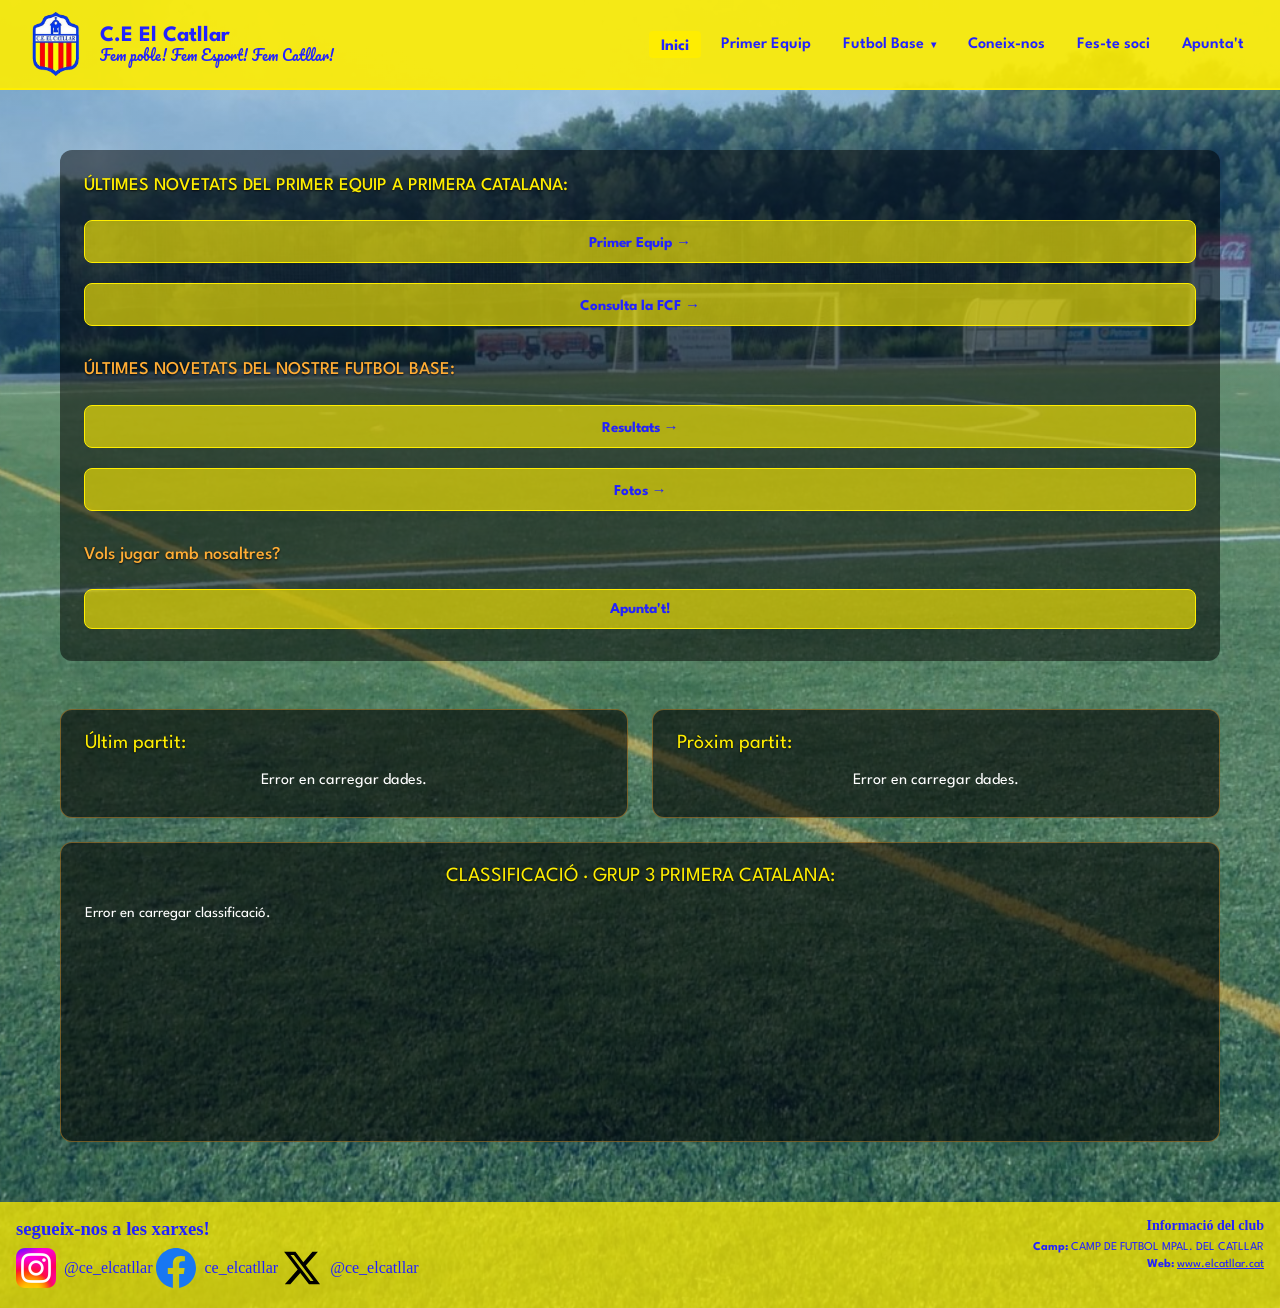
<file: index.html>
<!DOCTYPE html>
<html lang="ca">
<head>
    <meta charset="UTF-8">
    <meta name="viewport" content="width=device-width, initial-scale=1.0">
    <link rel="stylesheet" href="styles.css">
    <title>C.E El Catllar</title>
    <link rel="preconnect" href="https://fonts.googleapis.com">
    <link rel="preconnect" href="https://fonts.gstatic.com" crossorigin>
    <link href="https://fonts.googleapis.com/css2?family=League+Spartan:wght@100..900&display=swap" rel="stylesheet">
    <link href="https://fonts.googleapis.com/css2?family=Pacifico&display=swap" rel="stylesheet">
    <link rel="icon" type="image/png" href="srcs/Elcatllar_200x200.png">
</head>
<body>
    <header class="cabeza">
        <a class="cabeza-inici" href="index.html" title="Tornar a l'inici">
            <img src="srcs/Elcatllar_200x200.png" alt="Escut" class="escudo">
            <div class="titulos">
                <h1>C.E El Catllar</h1>
                <h2>Fem poble! Fem Esport! Fem Catllar!</h2>
            </div>
        </a>
        <nav class="navegacion" aria-label="Navegació principal">
            <ul>
                <li><a href="index.html" class="actiu">Inici</a></li>
                <li><a href="primer-equip.html">Primer Equip</a></li>
                <li class="dropdown">
                    <a href="futbol-base.html" class="dropdown-activador">Futbol Base</a>
                    <ul class="dropdown-menu">
                        <li><a href="equips.html">Equips</a></li>
                        <li><a href="resultats.html">Resultats</a></li>
                        <li><a href="fotos.html">Fotos</a></li>
                    </ul>
                </li>
                <li><a href="coneix-nos.html">Coneix-nos</a></li>
                <li><a href="fes-te-soci.html">Fes-te soci</a></li>
                <li><a href="apunta.html">Apunta't</a></li>
            </ul>
        </nav>
    </header>

    <main class="contenido-inicio">
        <aside class="menus-inicio" aria-label="Informació del club">
            <section class="menu-grupo">
                <h2>ÚLTIMES NOVETATS DEL PRIMER EQUIP A PRIMERA CATALANA:</h2>
                <a class="boton-menu" href="primer-equip.html">Primer Equip →</a>
                <a class="boton-menu" href="https://www.fcf.cat/ca/competicio/2026-2027/primera-catalana/grup-3/resultats" target="_blank" rel="noopener">Consulta la FCF →</a>
            </section>

            <section class="menu-grupo menu-base">
                <h2>ÚLTIMES NOVETATS DEL NOSTRE FUTBOL BASE:</h2>
                <a class="boton-menu" href="resultats.html">Resultats →</a>
                <a class="boton-menu" href="fotos.html">Fotos →</a>
            </section>

            <section class="menu-grupo menu-apunta">
                <h2>Vols jugar amb nosaltres?</h2>
                <a class="boton-menu" href="apunta.html">Apunta't!</a>  
            </section>
        </aside>

        <div class="zona-partits">
            <div class="recuadros-partido">
                <section class="recuadro-partido">
                    <h2>Últim partit:</h2>
                    <div id="ultim-partit" class="partido-info"><p>Carregant…</p></div>
                </section>

                <section class="recuadro-partido">
                    <h2>Pròxim partit:</h2>
                    <div id="proxim-partit" class="partido-info"><p>Carregant…</p></div>
                </section>
            </div>

            <section class="recuadro-classificacio">
                <h2>CLASSIFICACIÓ · GRUP 3 PRIMERA CATALANA:</h2>
                <div id="classificacio" class="classificacio-info"><p>Carregant…</p></div>
            </section>
        </div>
        
    </main>

    <script>
        // [CONFIGURACIÓ]
        // URL del proxy CORS que fa de mitjà entre el navegador i la FCF (la FCF bloquea CORS directes).
        const PROXY = "https://goalapi.juansureda.workers.dev/?url=";
        const FCF_URL = "https://www.fcf.cat/api/competition/partidos?grupId=58161859";
        const FCF_URL_CLASSIFICACIO = "https://www.fcf.cat/api/competition/classificacio?grupId=58161859";
        const NOMBRE_CLUB = "EL CATLLAR";
        // Els escuds es troben a files.fcf.cat/escudos/clubes/escudos/ + nom del fitxer (camp ESCUDO_CASA / ESCUDO_FUERA de l'API)
        const ESCUDO_BASE = "https://files.fcf.cat/escudos/clubes/escudos/";

        // [FORMATAR DATA]
        // Converteix una data ISO (ex: 2026-11-14T18:00:00) a format llegible en català.
        function formatearDataHora(comienzo) {
            const fecha = new Date(comienzo);
            if (Number.isNaN(fecha.getTime())) return "";

            const data = new Intl.DateTimeFormat("ca-ES", {
                day: "numeric",
                month: "long",
                year: "numeric"
            }).format(fecha);
            const hora = new Intl.DateTimeFormat("ca-ES", {
                hour: "2-digit",
                minute: "2-digit"
            }).format(fecha);

            return `${data} ${hora}`;
        }

        // [RENDITZAR]
        // Crea els elements HTML (equipos, marcador, data, camp) i els insereix al div corresponent.
        function renderizarPartido(contenedor, partido) {
            contenedor.replaceChildren();
            if (!partido) {
                contenedor.textContent = "No hi ha dades disponibles.";
                return;
            }

            const fila = document.createElement("div");
            const topRow = document.createElement("div");
            const escudoCasa = document.createElement("img");
            const escudoFuera = document.createElement("img");
            const midRow = document.createElement("div");
            const nombreCasa = document.createElement("p");
            const marcador = document.createElement("strong");
            const nombreFuera = document.createElement("p");
            const info = document.createElement("div");
            const fecha = document.createElement("p");
            const campo = document.createElement("p");

            fila.className = "fila-partido";
            topRow.className = "escudos-row";
            escudoCasa.className = "escudo escudo-grande";
            escudoCasa.src = partido.ESCUDO_CASA ? ESCUDO_BASE + partido.ESCUDO_CASA : "";
            escudoCasa.alt = partido.NOMBRE_CASA || "";
            escudoFuera.className = "escudo escudo-grande";
            escudoFuera.src = partido.ESCUDO_FUERA ? ESCUDO_BASE + partido.ESCUDO_FUERA : "";
            escudoFuera.alt = partido.NOMBRE_FUERA || "";
            midRow.className = "nombres-row";
            nombreCasa.className = "nombre-equipo nombre-casa";
            nombreCasa.textContent = partido.NOMBRE_CASA || "";
            marcador.className = "marcador-central";
            marcador.textContent = partido.GOLES_CASA !== null
                ? `${partido.GOLES_CASA} - ${partido.GOLES_FUERA}`
                : "vs";
            nombreFuera.className = "nombre-equipo nombre-fuera";
            nombreFuera.textContent = partido.NOMBRE_FUERA || "";
            info.className = "info-partido";
            fecha.className = "fecha";
            fecha.textContent = `Jornada ${partido.JORNADA} · ${formatearDataHora(partido.COMIENZO1)}`;
            campo.className = "campo";
            campo.textContent = partido.CAMPO || "";

            topRow.append(escudoCasa, escudoFuera);
            midRow.append(nombreCasa, marcador, nombreFuera);
            info.append(fecha, campo);
            fila.append(topRow, midRow, info);
            contenedor.append(fila);
        }

        // [FETCH I FILTRAR]
        fetch(PROXY + encodeURIComponent(FCF_URL))
            // Comprova que la resposta HTTP és correcta i la converteix a JSON.
            .then(respuesta => {
                if (!respuesta.ok) throw new Error(`Error HTTP: ${respuesta.status}`);
                return respuesta.json();
            })
            // L'API de la FCF retorna un objecte {partidos: {1:[...], 2:[...]}}. Object.values().flat() l'aplaneja a un array únic de partits. Després filtra només els partits del nostre club, els separa en jugats (tenen GOLES_CASA) i pròxims (GOLES_CASA === null), i renderitza l'últim jugat i el pròxim.
            .then(respuesta => {
                const partidos = Object.values(respuesta.partidos).flat();
                if (!Array.isArray(partidos)) throw new Error("Formato de respuesta inesperado");
                console.log(partidos[0]);

                const partidosClub = partidos
                    .filter(partido =>
                        (partido.NOMBRE_CASA || "").toUpperCase().includes(NOMBRE_CLUB) ||
                        (partido.NOMBRE_FUERA || "").toUpperCase().includes(NOMBRE_CLUB)
                    );

                const jugados = partidosClub
                    .filter(partido => partido.GOLES_CASA !== null)
                    .sort((a, b) => new Date(b.COMIENZO1) - new Date(a.COMIENZO1));

                const proximos = partidosClub
                    .filter(partido => partido.GOLES_CASA === null)
                    .sort((a, b) => new Date(a.COMIENZO1) - new Date(b.COMIENZO1));

                renderizarPartido(document.getElementById("ultim-partit"), jugados[0]);
                renderizarPartido(document.getElementById("proxim-partit"), proximos[0]);
            })
            // Si alguna cosa falla (proxy caigut, xarxa, etc.), mostra un missatge d'error.
            .catch(error => {
                console.error("No s'han pogut carregar els partits de la FCF:", error);
                document.getElementById("ultim-partit").textContent = "Error en carregar dades.";
                document.getElementById("proxim-partit").textContent = "Error en carregar dades.";
            });

        // [CLASSIFICACIÓ] - mateixa API però endpoint classificacio
        function renderitzarClassificacio(contenedor, equips) {
            contenedor.replaceChildren();
            if (!equips || !equips.length) {
                contenedor.textContent = "No hi ha dades de classificació.";
                return;
            }

            // Xarxa de 3 columnes amb rangs contigus:
            //   - 1a columna: posició 1-6
            //   - 2a columna: posició 7-12
            //   - 3a columna: el restant (13 en endavant)
            const xarxa = document.createElement("div");
            xarxa.className = "xarxa-classificacio";

            const grups = [
                equips.slice(0, 6),
                equips.slice(6, 12),
                equips.slice(12)
            ];

            grups.forEach(grup => {
                if (!grup.length) return;
                const columna = document.createElement("div");
                columna.className = "xarxa-columna";

                grup.forEach((e, idx, arr) => {
                    const eq = e.team;
                    const pos = Number(e.position);
                    const totalEquips = equips.length;
                    const cella = document.createElement("div");
                    
                    // Classes de posició per indicadors de color
                    let posClasses = "cella-classificacio";
                    if (pos === 1) posClasses += " pos-1";
                    else if (pos >= 2 && pos <= 4) posClasses += ` pos-${pos}`;
                    else if (pos === 5 || pos === 6) posClasses += ` pos-${pos}`;
                    else if (pos > totalEquips - 4) posClasses += " pos-descens";
                    
                    if ((eq.name || "").toUpperCase().includes("CATLLAR")) {
                        posClasses += " equip-club";
                    }
                    cella.className = posClasses;

                    const spanPos = document.createElement("span");
                    spanPos.className = "posicio";
                    spanPos.textContent = pos;

                    const img = document.createElement("img");
                    img.src = ESCUDO_BASE + eq.logo;
                    img.alt = eq.name;
                    img.className = "escut-classificacio";

                    const spanNom = document.createElement("span");
                    spanNom.className = "nom-equip-classificacio";
                    spanNom.textContent = eq.name;

                    const spanPts = document.createElement("span");
                    spanPts.className = "pts-classificacio";
                    spanPts.textContent = e.points;

                    cella.append(spanPos, img, spanNom, spanPts);
                    columna.append(cella);
                });

                xarxa.append(columna);
            });

            contenedor.append(xarxa);
        }

        fetch(PROXY + encodeURIComponent(FCF_URL_CLASSIFICACIO))
            .then(respuesta => {
                if (!respuesta.ok) throw new Error(`Error HTTP: ${respuesta.status}`);
                return respuesta.json();
            })
            .then(respuesta => {
                const equips = respuesta.data;
                if (Array.isArray(equips)) {
                    renderitzarClassificacio(document.getElementById("classificacio"), equips);
                } else {
                    throw new Error("Format inesperat");
                }
            })
            .catch(error => {
                console.error("No s'ha pogut carregar la classificació:", error);
                document.getElementById("classificacio").textContent = "Error en carregar classificació.";
            });
        // ============================================================
        // Aquest script és generat per IA per a la web del C.E El Catllar.
        // Font de dades: API interna de la FCF (no documentada oficialment).
        // Proxy CORS: goalapi.juansureda.workers.dev (projecte open-source).
        // Si el proxy deixa de funcionar, substituir PROXY per una altra
        // opció: https://api.allorigins.win/raw?url=
        // ============================================================
    </script>

    <footer>
        <div class="footer-esquerra">
            <h3> segueix-nos a les xarxes!</h3>
            <div class="redes">
                <a href="https://www.instagram.com/ce_elcatllar/" target="_blank" rel="noopener">
                    <img src="srcs/Instagram_logo_2022.svg.webp" alt="Instagram" class="logos">
                    <span>@ce_elcatllar</span>
                </a>
                <a href="https://www.facebook.com/ceelcatllar" target="_blank" rel="noopener">
                    <img src="srcs/Facebook_logo.svg" alt="Facebook" class="logos">
                    <span>ce_elcatllar</span>
                </a>
                <a href="https://x.com/ce_elcatllar" target="_blank" rel="noopener">
                    <img src="srcs/X_logo.svg" alt="X" class="logos">
                    <span>@ce_elcatllar</span>
                </a>
            </div>
        </div>
        <div class="info-club">
            <h3>Informació del club</h3>
            <p class="camp"><strong>Camp:</strong> CAMP DE FUTBOL MPAL. DEL CATLLAR</p>
            <p class="adreca"><strong>Web:</strong> <a href="http://www.elcatllar.cat" target="_blank" rel="noopener">www.elcatllar.cat</a></p>
        </div>
    </footer>
</body>
</html>
</file>
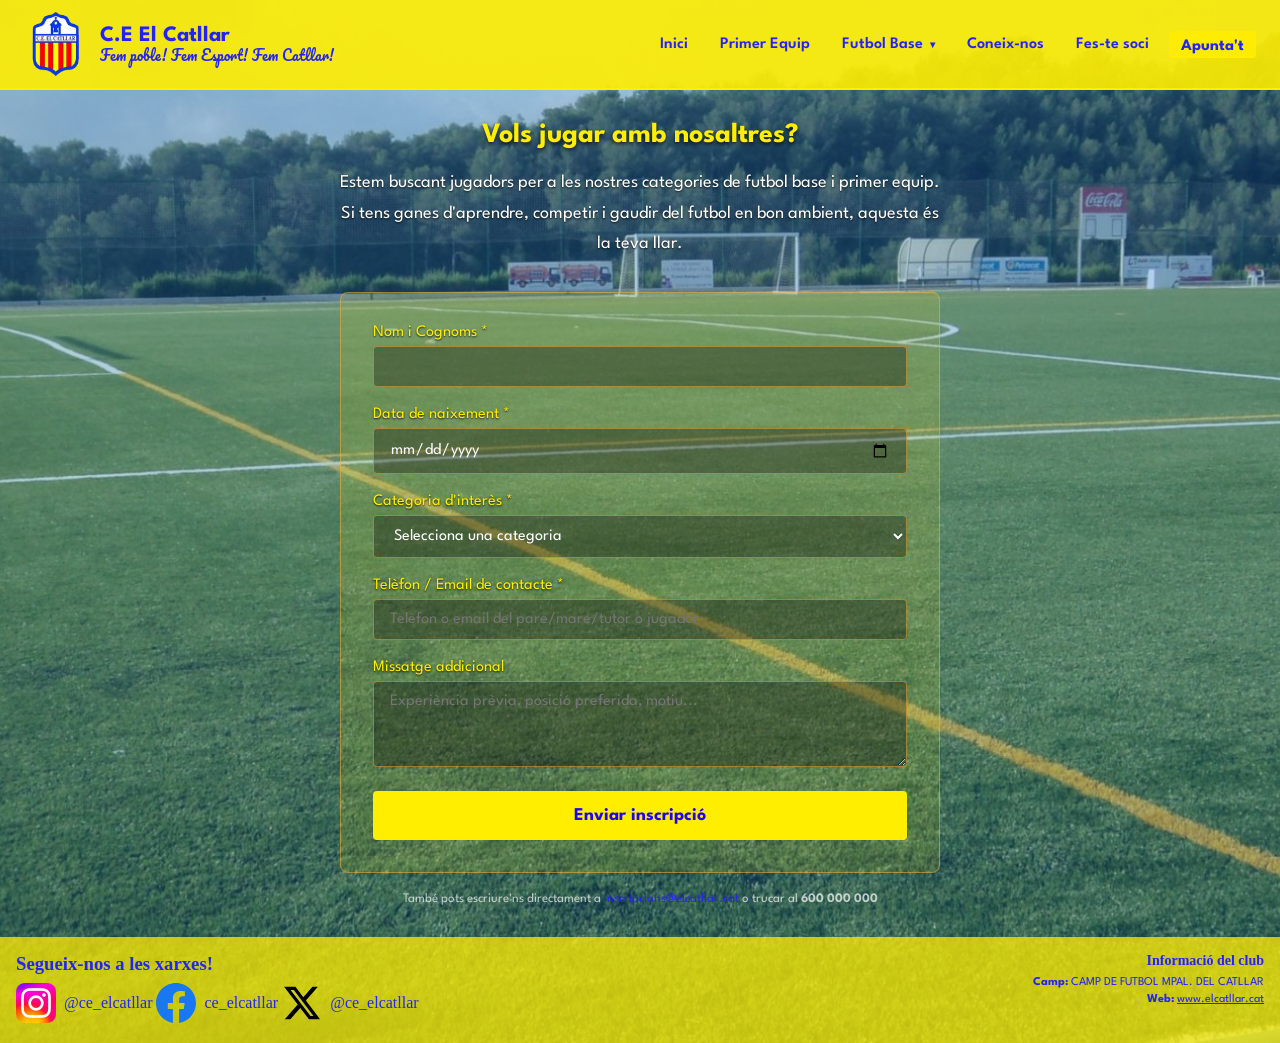
<file: apunta.html>
<!DOCTYPE html>
<html lang="ca">
<head>
    <meta charset="UTF-8">
    <meta name="viewport" content="width=device-width, initial-scale=1.0">
    <link rel="stylesheet" href="styles.css">
    <title>Apunta't - C.E El Catllar</title>
    <link rel="preconnect" href="https://fonts.googleapis.com">
    <link rel="preconnect" href="https://fonts.gstatic.com" crossorigin>
    <link href="https://fonts.googleapis.com/css2?family=League+Spartan:wght@100..900&display=swap" rel="stylesheet">
    <link href="https://fonts.googleapis.com/css2?family=Pacifico&display=swap" rel="stylesheet">
    <link rel="icon" type="image/png" href="srcs/Elcatllar_200x200.png">
</head>
<body>
    <header class="cabeza">
        <a class="cabeza-inici" href="index.html" title="Tornar a l'inici">
            <img src="srcs/Elcatllar_200x200.png" alt="Escut" class="escudo">
            <div class="titulos">
                <h1>C.E El Catllar</h1>
                <h2>Fem poble! Fem Esport! Fem Catllar!</h2>
            </div>
        </a>
        <nav class="navegacion" aria-label="Navegació principal">
            <ul>
                <li><a href="index.html">Inici</a></li>
                <li><a href="primer-equip.html">Primer Equip</a></li>
                <li class="dropdown">
                    <a href="futbol-base.html" class="dropdown-activador">Futbol Base</a>
                    <ul class="dropdown-menu">
                        <li><a href="equips.html">Equips</a></li>
                        <li><a href="resultats.html">Resultats</a></li>
                        <li><a href="fotos.html">Fotos</a></li>
                    </ul>
                </li>
                <li><a href="coneix-nos.html">Coneix-nos</a></li>
                <li><a href="fes-te-soci.html">Fes-te soci</a></li>
                <li><a href="apunta.html" class="actiu">Apunta't</a></li>
            </ul>
        </nav>
    </header>

    <main class="contenido-pagina">
        <section class="apunta-section">
            <h2 class="apunta-title">Vols jugar amb nosaltres?</h2>
            <p class="apunta-text">
                Estem buscant jugadors per a les nostres categories de futbol base i primer equip. Si tens ganes d'aprendre, competir i gaudir del futbol en bon ambient, aquesta és la teva llar.
            </p>
            <form action="mailto:inscripcions@elcatllar.cat" method="POST" enctype="text/plain" class="apunta-form">
                <div class="apunta-form-group">
                    <label for="nom" class="apunta-label">Nom i Cognoms *</label>
                    <input type="text" id="nom" name="nom" required class="apunta-input">
                </div>
                <div class="apunta-form-group">
                    <label for="data-naixement" class="apunta-label">Data de naixement *</label>
                    <input type="date" id="data-naixement" name="data-naixement" required class="apunta-input">
                </div>
                <div class="apunta-form-group">
                    <label for="categoria" class="apunta-label">Categoria d'interès *</label>
                    <select id="categoria" name="categoria" required class="apunta-input">
                        <option value="" disabled selected>Selecciona una categoria</option>
                        <option value="prebenjamin">Prebenjamí (2018-2019)</option>
                        <option value="benjamin">Benjamí (2016-2017)</option>
                        <option value="alevi">Aleví (2014-2015)</option>
                        <option value="infantil">Infantil (2012-2013)</option>
                        <option value="cadet">Cadet (2010-2011)</option>
                        <option value="juvenil">Juvenil (2008-2009)</option>
                        <option value="primer-equip">Primer Equip (seniors)</option>
                    </select>
                </div>
                <div class="apunta-form-group">
                    <label for="contacte" class="apunta-label">Telèfon / Email de contacte *</label>
                    <input type="text" id="contacte" name="contacte" required placeholder="Telèfon o email del pare/mare/tutor o jugador" class="apunta-input">
                </div>
                <div class="apunta-form-group">
                    <label for="missatge" class="apunta-label">Missatge addicional</label>
                    <textarea id="missatge" name="missatge" rows="4" placeholder="Experiència prèvia, posició preferida, motiu..." class="apunta-input"></textarea>
                </div>
                <button type="submit" class="apunta-submit">Enviar inscripció</button>
            </form>
            <p class="apunta-nota">També pots escriure'ns directament a <a href="mailto:inscripcions@elcatllar.cat">inscripcions@elcatllar.cat</a> o trucar al <strong>600 000 000</strong></p>
        </section>
    </main>

    <footer>
        <div class="footer-esquerra">
            <h3>Segueix-nos a les xarxes!</h3>
            <div class="redes">
                <a href="https://www.instagram.com/ce_elcatllar/" target="_blank" rel="noopener">
                    <img src="srcs/Instagram_logo_2022.svg.webp" alt="Instagram" class="logos">
                    <span>@ce_elcatllar</span>
                </a>
                <a href="https://www.facebook.com/ceelcatllar" target="_blank" rel="noopener">
                    <img src="srcs/Facebook_logo.svg" alt="Facebook" class="logos">
                    <span>ce_elcatllar</span>
                </a>
                <a href="https://x.com/ce_elcatllar" target="_blank" rel="noopener">
                    <img src="srcs/X_logo.svg" alt="X" class="logos">
                    <span>@ce_elcatllar</span>
                </a>
            </div>
        </div>
        <div class="info-club">
            <h3>Informació del club</h3>
            <p class="camp"><strong>Camp:</strong> CAMP DE FUTBOL MPAL. DEL CATLLAR</p>
            <p class="adreca"><strong>Web:</strong> <a href="http://www.elcatllar.cat" target="_blank" rel="noopener">www.elcatllar.cat</a></p>
        </div>
    </footer>
</body>
</html>
</file>
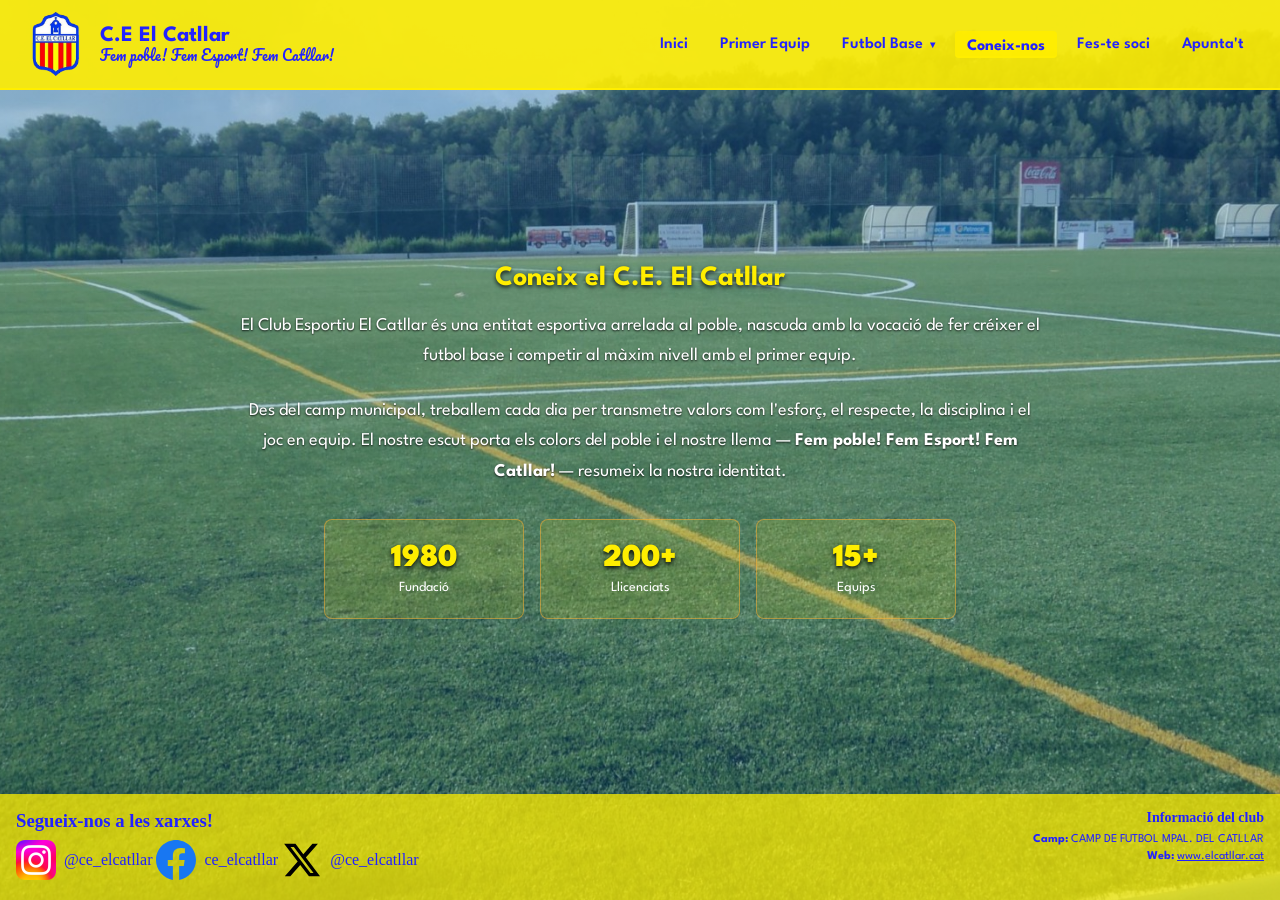
<file: coneix-nos.html>
<!DOCTYPE html>
<html lang="ca">
<head>
    <meta charset="UTF-8">
    <meta name="viewport" content="width=device-width, initial-scale=1.0">
    <link rel="stylesheet" href="styles.css">
    <title>Coneix-nos - C.E El Catllar</title>
    <link rel="preconnect" href="https://fonts.googleapis.com">
    <link rel="preconnect" href="https://fonts.gstatic.com" crossorigin>
    <link href="https://fonts.googleapis.com/css2?family=League+Spartan:wght@100..900&display=swap" rel="stylesheet">
    <link href="https://fonts.googleapis.com/css2?family=Pacifico&display=swap" rel="stylesheet">
    <link rel="icon" type="image/png" href="srcs/Elcatllar_200x200.png">
</head>
<body>
    <header class="cabeza">
        <a class="cabeza-inici" href="index.html" title="Tornar a l'inici">
            <img src="srcs/Elcatllar_200x200.png" alt="Escut" class="escudo">
            <div class="titulos">
                <h1>C.E El Catllar</h1>
                <h2>Fem poble! Fem Esport! Fem Catllar!</h2>
            </div>
        </a>
        <nav class="navegacion" aria-label="Navegació principal">
            <ul>
                <li><a href="index.html">Inici</a></li>
                <li><a href="primer-equip.html">Primer Equip</a></li>
                <li class="dropdown">
                    <a href="futbol-base.html" class="dropdown-activador">Futbol Base</a>
                    <ul class="dropdown-menu">
                        <li><a href="equips.html">Equips</a></li>
                        <li><a href="resultats.html">Resultats</a></li>
                        <li><a href="fotos.html">Fotos</a></li>
                    </ul>
                </li>
                <li><a href="coneix-nos.html" class="actiu">Coneix-nos</a></li>
                <li><a href="fes-te-soci.html">Fes-te soci</a></li>
                <li><a href="apunta.html">Apunta't</a></li>
            </ul>
        </nav>
    </header>

    <main class="contenido-pagina">
        <section class="coneix-nos-section">
            <h2 class="coneix-nos-title">Coneix el C.E. El Catllar</h2>
            <p class="coneix-nos-text">
                El Club Esportiu El Catllar és una entitat esportiva arrelada al poble, nascuda amb la vocació de fer créixer el futbol base i competir al màxim nivell amb el primer equip.
            </p>
            <p class="coneix-nos-text">
                Des del camp municipal, treballem cada dia per transmetre valors com l'esforç, el respecte, la disciplina i el joc en equip. El nostre escut porta els colors del poble i el nostre llema — <strong>Fem poble! Fem Esport! Fem Catllar!</strong> — resumeix la nostra identitat.
            </p>
            <div class="coneix-nos-stats">
                <div class="stat-card">
                    <p class="stat-number">1980</p>
                    <p class="stat-label">Fundació</p>
                </div>
                <div class="stat-card">
                    <p class="stat-number">200+</p>
                    <p class="stat-label">Llicenciats</p>
                </div>
                <div class="stat-card">
                    <p class="stat-number">15+</p>
                    <p class="stat-label">Equips</p>
                </div>
            </div>
        </section>
    </main>

    <footer>
        <div class="footer-esquerra">
            <h3>Segueix-nos a les xarxes!</h3>
            <div class="redes">
                <a href="https://www.instagram.com/ce_elcatllar/" target="_blank" rel="noopener">
                    <img src="srcs/Instagram_logo_2022.svg.webp" alt="Instagram" class="logos">
                    <span>@ce_elcatllar</span>
                </a>
                <a href="https://www.facebook.com/ceelcatllar" target="_blank" rel="noopener">
                    <img src="srcs/Facebook_logo.svg" alt="Facebook" class="logos">
                    <span>ce_elcatllar</span>
                </a>
                <a href="https://x.com/ce_elcatllar" target="_blank" rel="noopener">
                    <img src="srcs/X_logo.svg" alt="X" class="logos">
                    <span>@ce_elcatllar</span>
                </a>
            </div>
        </div>
        <div class="info-club">
            <h3>Informació del club</h3>
            <p class="camp"><strong>Camp:</strong> CAMP DE FUTBOL MPAL. DEL CATLLAR</p>
            <p class="adreca"><strong>Web:</strong> <a href="http://www.elcatllar.cat" target="_blank" rel="noopener">www.elcatllar.cat</a></p>
        </div>
    </footer>
</body>
</html>
</file>
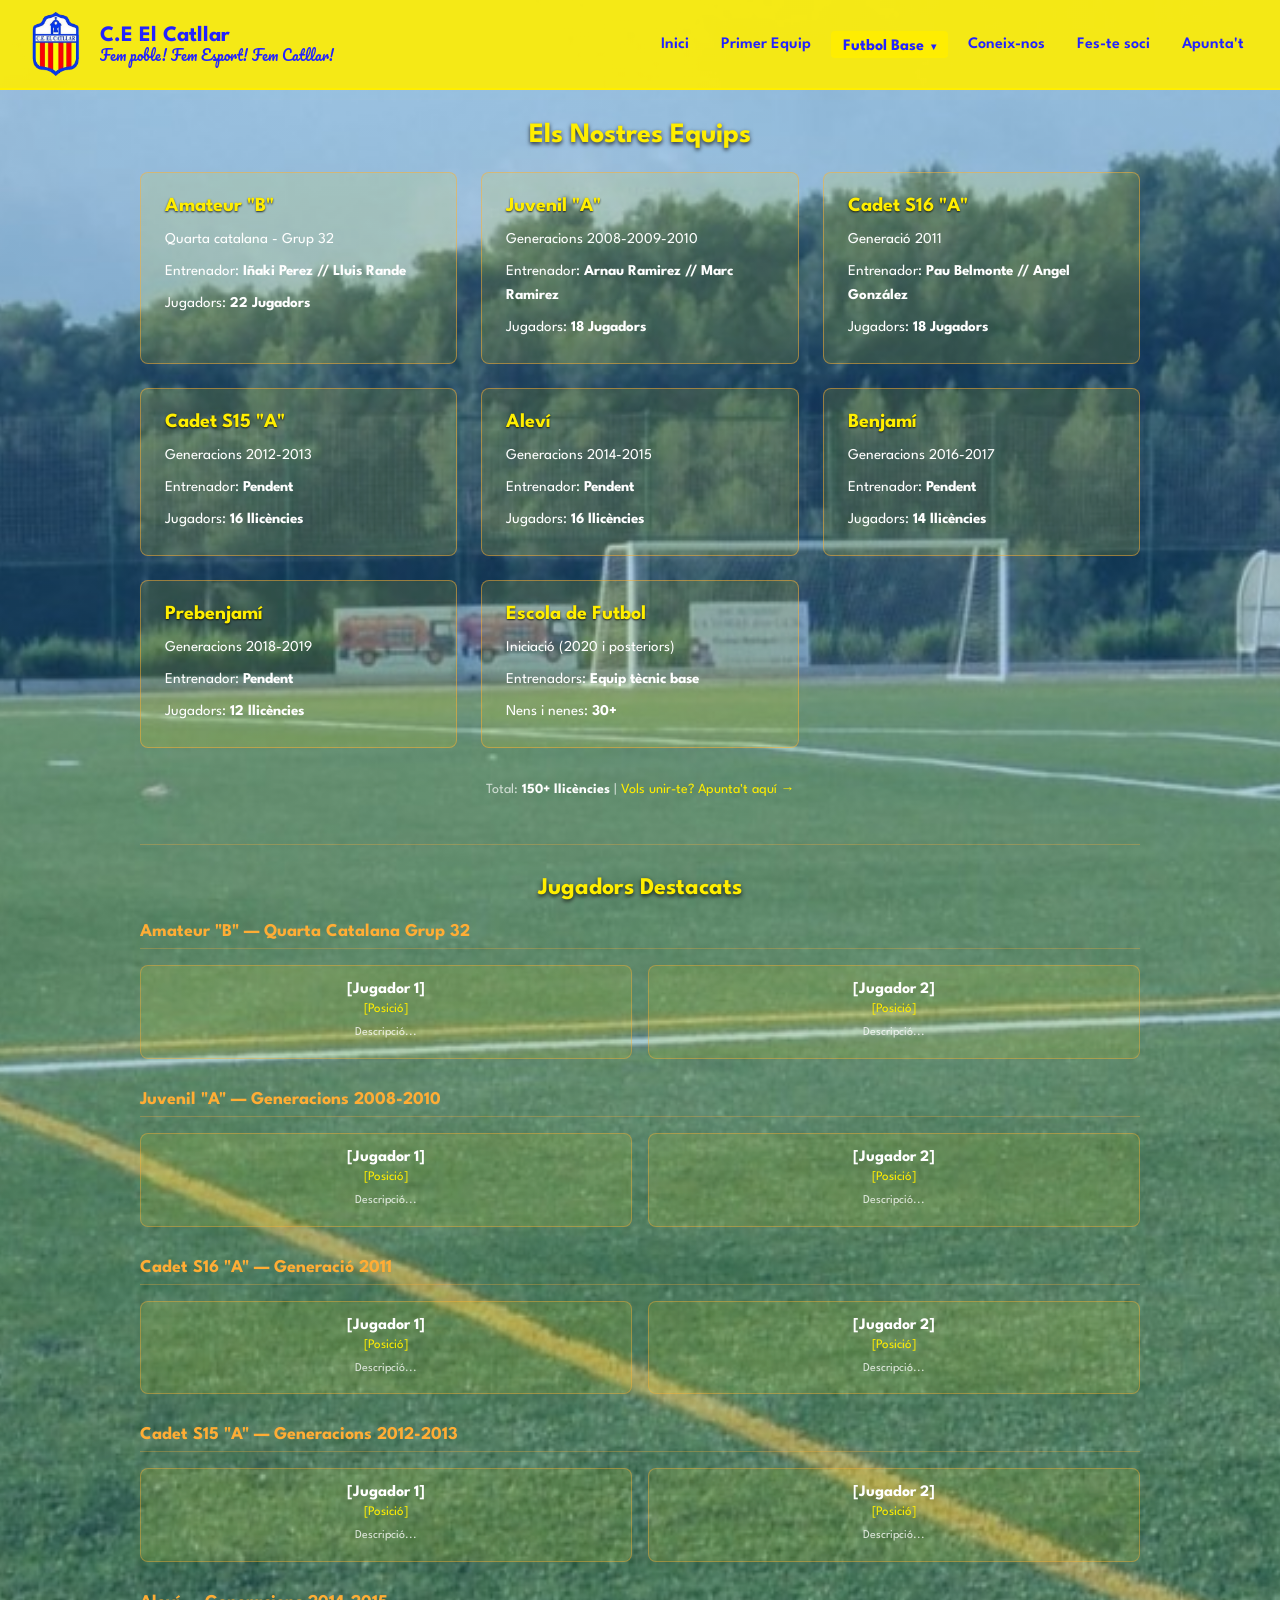
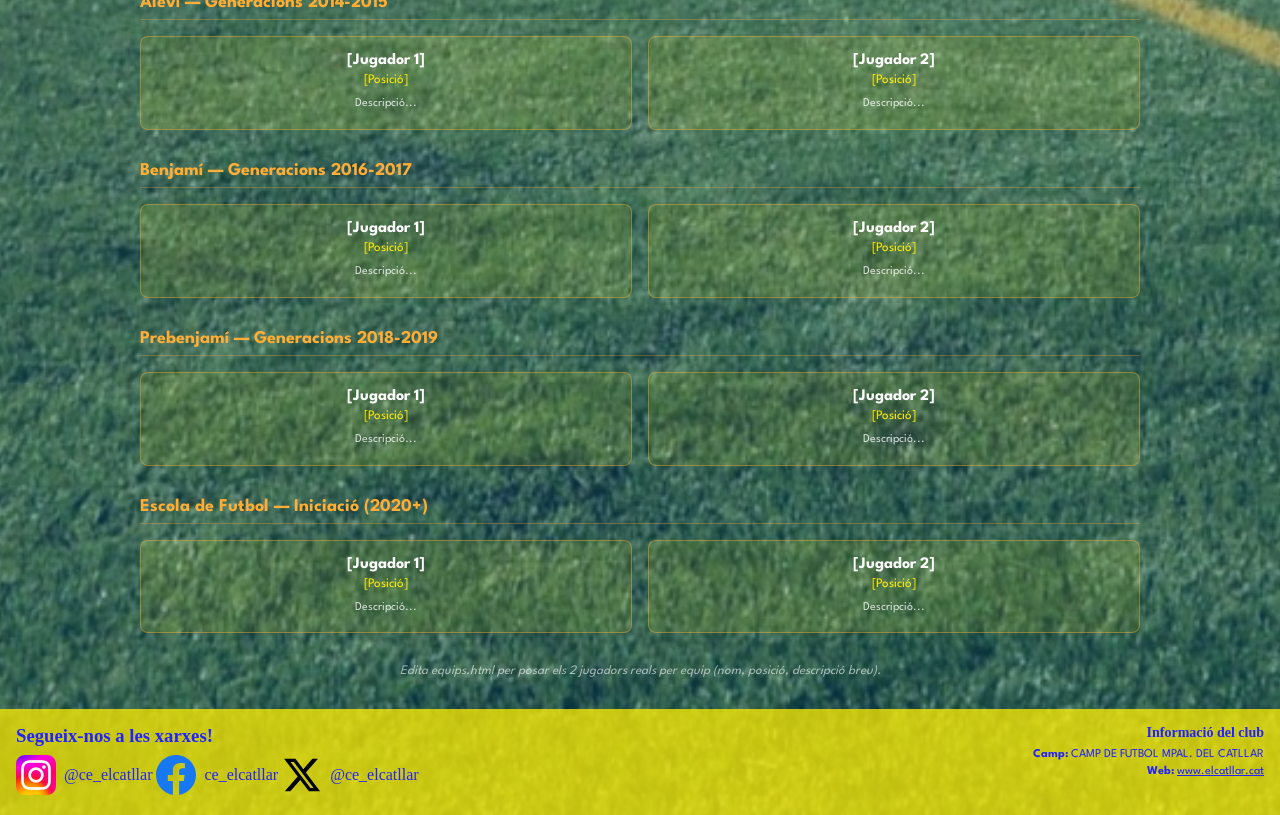
<file: equips.html>
<!DOCTYPE html>
<html lang="ca">
<head>
    <meta charset="UTF-8">
    <meta name="viewport" content="width=device-width, initial-scale=1.0">
    <link rel="stylesheet" href="styles.css">
    <title>Equips - C.E El Catllar</title>
    <link rel="preconnect" href="https://fonts.googleapis.com">
    <link rel="preconnect" href="https://fonts.gstatic.com" crossorigin>
    <link href="https://fonts.googleapis.com/css2?family=League+Spartan:wght@100..900&display=swap" rel="stylesheet">
    <link href="https://fonts.googleapis.com/css2?family=Pacifico&display=swap" rel="stylesheet">
    <link rel="icon" type="image/png" href="srcs/Elcatllar_200x200.png">
</head>
<body>
    <header class="cabeza">
        <a class="cabeza-inici" href="index.html" title="Tornar a l'inici">
            <img src="srcs/Elcatllar_200x200.png" alt="Escut" class="escudo">
            <div class="titulos">
                <h1>C.E El Catllar</h1>
                <h2>Fem poble! Fem Esport! Fem Catllar!</h2>
            </div>
        </a>
        <nav class="navegacion" aria-label="Navegació principal">
            <ul>
                <li><a href="index.html">Inici</a></li>
                <li><a href="primer-equip.html">Primer Equip</a></li>
                <li class="dropdown">
                    <a href="futbol-base.html" class="dropdown-activador actiu">Futbol Base</a>
                    <ul class="dropdown-menu">
                        <li><a href="equips.html" class="actiu">Equips</a></li>
                        <li><a href="resultats.html">Resultats</a></li>
                        <li><a href="fotos.html">Fotos</a></li>
                    </ul>
                </li>
                <li><a href="coneix-nos.html">Coneix-nos</a></li>
                <li><a href="fes-te-soci.html">Fes-te soci</a></li>
                <li><a href="apunta.html">Apunta't</a></li>
            </ul>
        </nav>
    </header>

    <main class="contenido-pagina">
        <section class="equips-container">
            <h2 class="equips-title">Els Nostres Equips</h2>
            
            <div class="equips-grid">
                <article class="equip-card">
                    <h3 class="equip-nom">Amateur "B"</h3>
                    <p class="equip-categoria">Quarta catalana - Grup 32</p>
                    <p class="equip-entrenador">Entrenador: <strong>Iñaki Perez // Lluis Rande</strong></p>
                    <p class="equip-jugadors">Jugadors: <strong>22 Jugadors</strong></p>
                </article>
                
                <article class="equip-card">
                    <h3 class="equip-nom">Juvenil "A"</h3>
                    <p class="equip-categoria">Generacions 2008-2009-2010</p>
                    <p class="equip-entrenador">Entrenador: <strong>Arnau Ramirez // Marc Ramirez</strong></p>
                    <p class="equip-jugadors">Jugadors: <strong>18 Jugadors</strong></p>
                </article>
                
                <article class="equip-card">
                    <h3 class="equip-nom">Cadet S16 "A"</h3>
                    <p class="equip-categoria">Generació 2011</p>
                    <p class="equip-entrenador">Entrenador: <strong>Pau Belmonte // Angel González</strong></p>
                    <p class="equip-jugadors">Jugadors: <strong>18 Jugadors</strong></p>
                </article>
                
                <article class="equip-card">
                    <h3 class="equip-nom">Cadet S15 "A"</h3>
                    <p class="equip-categoria">Generacions 2012-2013</p>
                    <p class="equip-entrenador">Entrenador: <strong>Pendent</strong></p>
                    <p class="equip-jugadors">Jugadors: <strong>16 llicències</strong></p>
                </article>
                
                <article class="equip-card">
                    <h3 class="equip-nom">Aleví</h3>
                    <p class="equip-categoria">Generacions 2014-2015</p>
                    <p class="equip-entrenador">Entrenador: <strong>Pendent</strong></p>
                    <p class="equip-jugadors">Jugadors: <strong>16 llicències</strong></p>
                </article>
                
                <article class="equip-card">
                    <h3 class="equip-nom">Benjamí</h3>
                    <p class="equip-categoria">Generacions 2016-2017</p>
                    <p class="equip-entrenador">Entrenador: <strong>Pendent</strong></p>
                    <p class="equip-jugadors">Jugadors: <strong>14 llicències</strong></p>
                </article>
                
                <article class="equip-card">
                    <h3 class="equip-nom">Prebenjamí</h3>
                    <p class="equip-categoria">Generacions 2018-2019</p>
                    <p class="equip-entrenador">Entrenador: <strong>Pendent</strong></p>
                    <p class="equip-jugadors">Jugadors: <strong>12 llicències</strong></p>
                </article>
                
                <article class="equip-card">
                    <h3 class="equip-nom">Escola de Futbol</h3>
                    <p class="equip-categoria">Iniciació (2020 i posteriors)</p>
                    <p class="equip-entrenador">Entrenadors: <strong>Equip tècnic base</strong></p>
                    <p class="equip-jugadors">Nens i nenes: <strong>30+</strong></p>
                </article>
            </div>
            
            <p class="equips-total">Total: <strong>150+ llicències</strong> | <a href="apunta.html">Vols unir-te? Apunta't aquí →</a></p>
            
            <section class="destacats-section">
                <h3 class="destacats-title">Jugadors Destacats</h3>
                
                <div class="destacat-equip">
                    <h4 class="destacat-equip-title">Amateur "B" — Quarta Catalana Grup 32</h4>
                    <div class="destacats-grid">
                        <article class="destacat-card">
                            <h5 class="destacat-jugador">[Jugador 1]</h5>
                            <p class="destacat-posicio">[Posició]</p>
                            <p class="destacat-descripcio">Descripció...</p>
                        </article>
                        <article class="destacat-card">
                            <h5 class="destacat-jugador">[Jugador 2]</h5>
                            <p class="destacat-posicio">[Posició]</p>
                            <p class="destacat-descripcio">Descripció...</p>
                        </article>
                    </div>
                </div>
                
                <div class="destacat-equip">
                    <h4 class="destacat-equip-title">Juvenil "A" — Generacions 2008-2010</h4>
                    <div class="destacats-grid">
                        <article class="destacat-card">
                            <h5 class="destacat-jugador">[Jugador 1]</h5>
                            <p class="destacat-posicio">[Posició]</p>
                            <p class="destacat-descripcio">Descripció...</p>
                        </article>
                        <article class="destacat-card">
                            <h5 class="destacat-jugador">[Jugador 2]</h5>
                            <p class="destacat-posicio">[Posició]</p>
                            <p class="destacat-descripcio">Descripció...</p>
                        </article>
                    </div>
                </div>
                
                <div class="destacat-equip">
                    <h4 class="destacat-equip-title">Cadet S16 "A" — Generació 2011</h4>
                    <div class="destacats-grid">
                        <article class="destacat-card">
                            <h5 class="destacat-jugador">[Jugador 1]</h5>
                            <p class="destacat-posicio">[Posició]</p>
                            <p class="destacat-descripcio">Descripció...</p>
                        </article>
                        <article class="destacat-card">
                            <h5 class="destacat-jugador">[Jugador 2]</h5>
                            <p class="destacat-posicio">[Posició]</p>
                            <p class="destacat-descripcio">Descripció...</p>
                        </article>
                    </div>
                </div>
                
                <div class="destacat-equip">
                    <h4 class="destacat-equip-title">Cadet S15 "A" — Generacions 2012-2013</h4>
                    <div class="destacats-grid">
                        <article class="destacat-card">
                            <h5 class="destacat-jugador">[Jugador 1]</h5>
                            <p class="destacat-posicio">[Posició]</p>
                            <p class="destacat-descripcio">Descripció...</p>
                        </article>
                        <article class="destacat-card">
                            <h5 class="destacat-jugador">[Jugador 2]</h5>
                            <p class="destacat-posicio">[Posició]</p>
                            <p class="destacat-descripcio">Descripció...</p>
                        </article>
                    </div>
                </div>
                
                <div class="destacat-equip">
                    <h4 class="destacat-equip-title">Aleví — Generacions 2014-2015</h4>
                    <div class="destacats-grid">
                        <article class="destacat-card">
                            <h5 class="destacat-jugador">[Jugador 1]</h5>
                            <p class="destacat-posicio">[Posició]</p>
                            <p class="destacat-descripcio">Descripció...</p>
                        </article>
                        <article class="destacat-card">
                            <h5 class="destacat-jugador">[Jugador 2]</h5>
                            <p class="destacat-posicio">[Posició]</p>
                            <p class="destacat-descripcio">Descripció...</p>
                        </article>
                    </div>
                </div>
                
                <div class="destacat-equip">
                    <h4 class="destacat-equip-title">Benjamí — Generacions 2016-2017</h4>
                    <div class="destacats-grid">
                        <article class="destacat-card">
                            <h5 class="destacat-jugador">[Jugador 1]</h5>
                            <p class="destacat-posicio">[Posició]</p>
                            <p class="destacat-descripcio">Descripció...</p>
                        </article>
                        <article class="destacat-card">
                            <h5 class="destacat-jugador">[Jugador 2]</h5>
                            <p class="destacat-posicio">[Posició]</p>
                            <p class="destacat-descripcio">Descripció...</p>
                        </article>
                    </div>
                </div>
                
                <div class="destacat-equip">
                    <h4 class="destacat-equip-title">Prebenjamí — Generacions 2018-2019</h4>
                    <div class="destacats-grid">
                        <article class="destacat-card">
                            <h5 class="destacat-jugador">[Jugador 1]</h5>
                            <p class="destacat-posicio">[Posició]</p>
                            <p class="destacat-descripcio">Descripció...</p>
                        </article>
                        <article class="destacat-card">
                            <h5 class="destacat-jugador">[Jugador 2]</h5>
                            <p class="destacat-posicio">[Posició]</p>
                            <p class="destacat-descripcio">Descripció...</p>
                        </article>
                    </div>
                </div>
                
                <div class="destacat-equip">
                    <h4 class="destacat-equip-title">Escola de Futbol — Iniciació (2020+)</h4>
                    <div class="destacats-grid">
                        <article class="destacat-card">
                            <h5 class="destacat-jugador">[Jugador 1]</h5>
                            <p class="destacat-posicio">[Posició]</p>
                            <p class="destacat-descripcio">Descripció...</p>
                        </article>
                        <article class="destacat-card">
                            <h5 class="destacat-jugador">[Jugador 2]</h5>
                            <p class="destacat-posicio">[Posició]</p>
                            <p class="destacat-descripcio">Descripció...</p>
                        </article>
                    </div>
                </div>
                
                <p class="destacats-nota"><em>Edita equips.html per posar els 2 jugadors reals per equip (nom, posició, descripció breu).</em></p>
            </section>
        </section>
    </main>

    <footer>
        <div class="footer-esquerra">
            <h3>Segueix-nos a les xarxes!</h3>
            <div class="redes">
                <a href="https://www.instagram.com/ce_elcatllar/" target="_blank" rel="noopener">
                    <img src="srcs/Instagram_logo_2022.svg.webp" alt="Instagram" class="logos">
                    <span>@ce_elcatllar</span>
                </a>
                <a href="https://www.facebook.com/ceelcatllar" target="_blank" rel="noopener">
                    <img src="srcs/Facebook_logo.svg" alt="Facebook" class="logos">
                    <span>ce_elcatllar</span>
                </a>
                <a href="https://x.com/ce_elcatllar" target="_blank" rel="noopener">
                    <img src="srcs/X_logo.svg" alt="X" class="logos">
                    <span>@ce_elcatllar</span>
                </a>
            </div>
        </div>
        <div class="info-club">
            <h3>Informació del club</h3>
            <p class="camp"><strong>Camp:</strong> CAMP DE FUTBOL MPAL. DEL CATLLAR</p>
            <p class="adreca"><strong>Web:</strong> <a href="http://www.elcatllar.cat" target="_blank" rel="noopener">www.elcatllar.cat</a></p>
        </div>
    </footer>
</body>
</html>
</file>
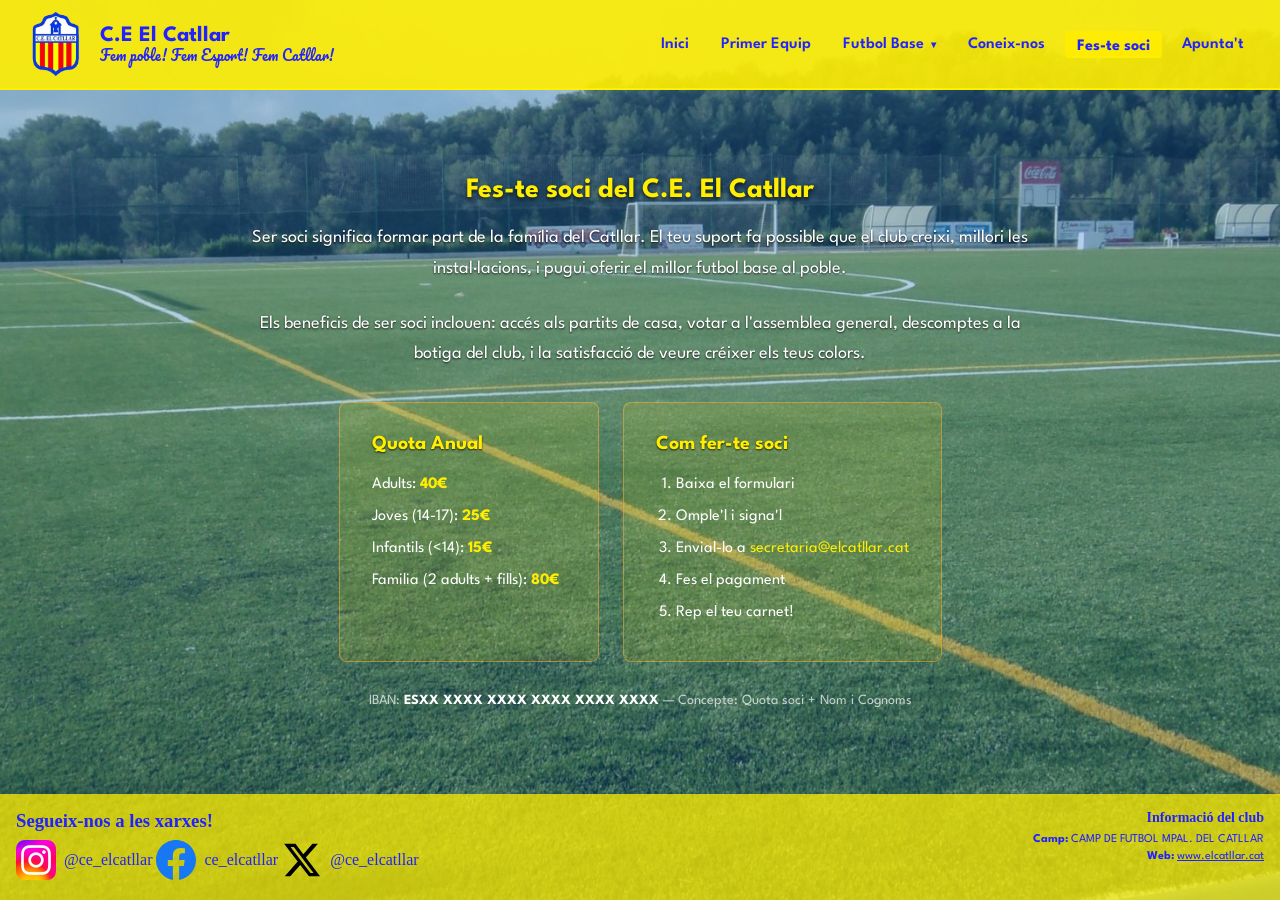
<file: fes-te-soci.html>
<!DOCTYPE html>
<html lang="ca">
<head>
    <meta charset="UTF-8">
    <meta name="viewport" content="width=device-width, initial-scale=1.0">
    <link rel="stylesheet" href="styles.css">
    <title>Fes-te Soci - C.E El Catllar</title>
    <link rel="preconnect" href="https://fonts.googleapis.com">
    <link rel="preconnect" href="https://fonts.gstatic.com" crossorigin>
    <link href="https://fonts.googleapis.com/css2?family=League+Spartan:wght@100..900&display=swap" rel="stylesheet">
    <link href="https://fonts.googleapis.com/css2?family=Pacifico&display=swap" rel="stylesheet">
    <link rel="icon" type="image/png" href="srcs/Elcatllar_200x200.png">
</head>
<body>
    <header class="cabeza">
        <a class="cabeza-inici" href="index.html" title="Tornar a l'inici">
            <img src="srcs/Elcatllar_200x200.png" alt="Escut" class="escudo">
            <div class="titulos">
                <h1>C.E El Catllar</h1>
                <h2>Fem poble! Fem Esport! Fem Catllar!</h2>
            </div>
        </a>
        <nav class="navegacion" aria-label="Navegació principal">
            <ul>
                <li><a href="index.html">Inici</a></li>
                <li><a href="primer-equip.html">Primer Equip</a></li>
                <li class="dropdown">
                    <a href="futbol-base.html" class="dropdown-activador">Futbol Base</a>
                    <ul class="dropdown-menu">
                        <li><a href="equips.html">Equips</a></li>
                        <li><a href="resultats.html">Resultats</a></li>
                        <li><a href="fotos.html">Fotos</a></li>
                    </ul>
                </li>
                <li><a href="coneix-nos.html">Coneix-nos</a></li>
                <li><a href="fes-te-soci.html" class="actiu">Fes-te soci</a></li>
                <li><a href="apunta.html">Apunta't</a></li>
            </ul>
        </nav>
    </header>

    <main class="contenido-pagina">
        <section class="fes-te-soci-section">
            <h2 class="fes-te-soci-title">Fes-te soci del C.E. El Catllar</h2>
            <p class="fes-te-soci-text">
                Ser soci significa formar part de la família del Catllar. El teu suport fa possible que el club creixi, millori les instal·lacions, i pugui oferir el millor futbol base al poble.
            </p>
            <p class="fes-te-soci-beneficis">
                Els beneficis de ser soci inclouen: accés als partits de casa, votar a l'assemblea general, descomptes a la botiga del club, i la satisfacció de veure créixer els teus colors.
            </p>
            <div class="fes-te-soci-cards">
                <div class="soci-card">
                    <h3 class="soci-card-title">Quota Anual</h3>
                    <ul class="soci-card-list">
                        <li>Adults: <strong>40€</strong></li>
                        <li>Joves (14-17): <strong>25€</strong></li>
                        <li>Infantils (<14): <strong>15€</strong></li>
                        <li>Familia (2 adults + fills): <strong>80€</strong></li>
                    </ul>
                </div>
                <div class="soci-card">
                    <h3 class="soci-card-title">Com fer-te soci</h3>
                    <ol class="soci-card-ol">
                        <li>Baixa el formulari</li>
                        <li>Omple'l i signa'l</li>
                        <li>Envial-lo a <a href="mailto:secretaria@elcatllar.cat">secretaria@elcatllar.cat</a></li>
                        <li>Fes el pagament</li>
                        <li>Rep el teu carnet!</li>
                    </ol>
                </div>
            </div>
            <p class="soci-iban">
                IBAN: <strong>ESXX XXXX XXXX XXXX XXXX XXXX</strong> — Concepte: Quota soci + Nom i Cognoms
            </p>
        </section>
    </main>

    <footer>
        <div class="footer-esquerra">
            <h3>Segueix-nos a les xarxes!</h3>
            <div class="redes">
                <a href="https://www.instagram.com/ce_elcatllar/" target="_blank" rel="noopener">
                    <img src="srcs/Instagram_logo_2022.svg.webp" alt="Instagram" class="logos">
                    <span>@ce_elcatllar</span>
                </a>
                <a href="https://www.facebook.com/ceelcatllar" target="_blank" rel="noopener">
                    <img src="srcs/Facebook_logo.svg" alt="Facebook" class="logos">
                    <span>ce_elcatllar</span>
                </a>
                <a href="https://x.com/ce_elcatllar" target="_blank" rel="noopener">
                    <img src="srcs/X_logo.svg" alt="X" class="logos">
                    <span>@ce_elcatllar</span>
                </a>
            </div>
        </div>
        <div class="info-club">
            <h3>Informació del club</h3>
            <p class="camp"><strong>Camp:</strong> CAMP DE FUTBOL MPAL. DEL CATLLAR</p>
            <p class="adreca"><strong>Web:</strong> <a href="http://www.elcatllar.cat" target="_blank" rel="noopener">www.elcatllar.cat</a></p>
        </div>
    </footer>
</body>
</html>
</file>
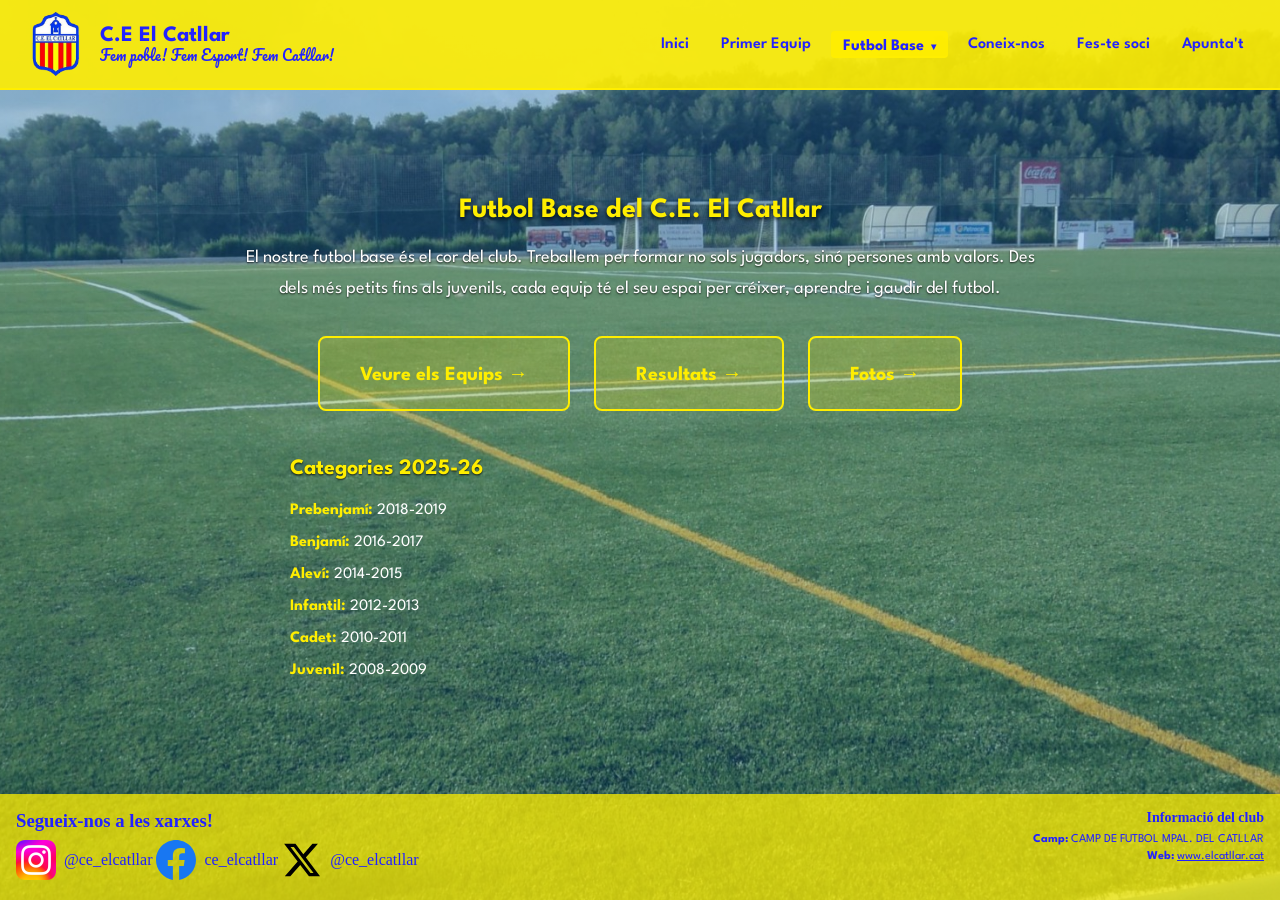
<file: futbol-base.html>
<!DOCTYPE html>
<html lang="ca">
<head>
    <meta charset="UTF-8">
    <meta name="viewport" content="width=device-width, initial-scale=1.0">
    <link rel="stylesheet" href="styles.css">
    <title>Futbol Base - C.E El Catllar</title>
    <link rel="preconnect" href="https://fonts.googleapis.com">
    <link rel="preconnect" href="https://fonts.gstatic.com" crossorigin>
    <link href="https://fonts.googleapis.com/css2?family=League+Spartan:wght@100..900&display=swap" rel="stylesheet">
    <link href="https://fonts.googleapis.com/css2?family=Pacifico&display=swap" rel="stylesheet">
    <link rel="icon" type="image/png" href="srcs/Elcatllar_200x200.png">
</head>
<body>
    <header class="cabeza">
        <a class="cabeza-inici" href="index.html" title="Tornar a l'inici">
            <img src="srcs/Elcatllar_200x200.png" alt="Escut" class="escudo">
            <div class="titulos">
                <h1>C.E El Catllar</h1>
                <h2>Fem poble! Fem Esport! Fem Catllar!</h2>
            </div>
        </a>
        <nav class="navegacion" aria-label="Navegació principal">
            <ul>
                <li><a href="index.html">Inici</a></li>
                <li><a href="primer-equip.html">Primer Equip</a></li>
                <li class="dropdown">
                    <a href="futbol-base.html" class="dropdown-activador actiu">Futbol Base</a>
                    <ul class="dropdown-menu">
                        <li><a href="equips.html">Equips</a></li>
                        <li><a href="resultats.html">Resultats</a></li>
                        <li><a href="fotos.html">Fotos</a></li>
                    </ul>
                </li>
                <li><a href="coneix-nos.html">Coneix-nos</a></li>
                <li><a href="fes-te-soci.html">Fes-te soci</a></li>
                <li><a href="apunta.html">Apunta't</a></li>
            </ul>
        </nav>
    </header>

    <main class="contenido-pagina">
        <section class="futbol-base-section">
            <h2 class="futbol-base-title">Futbol Base del C.E. El Catllar</h2>
            <p class="futbol-base-text">
                El nostre futbol base és el cor del club. Treballem per formar no sols jugadors, sinó persones amb valors. Des dels més petits fins als juvenils, cada equip té el seu espai per créixer, aprendre i gaudir del futbol.
            </p>
            <div class="futbol-base-botons">
                <a href="equips.html" class="boton-menu futbol-base-boto">Veure els Equips →</a>
                <a href="resultats.html" class="boton-menu futbol-base-boto">Resultats →</a>
                <a href="fotos.html" class="boton-menu futbol-base-boto">Fotos →</a>
            </div>
            <div class="futbol-base-categories">
                <h3 class="futbol-base-categories-title">Categories 2025-26</h3>
                <ul class="futbol-base-categories-list">
                    <li><strong>Prebenjamí:</strong> 2018-2019</li>
                    <li><strong>Benjamí:</strong> 2016-2017</li>
                    <li><strong>Aleví:</strong> 2014-2015</li>
                    <li><strong>Infantil:</strong> 2012-2013</li>
                    <li><strong>Cadet:</strong> 2010-2011</li>
                    <li><strong>Juvenil:</strong> 2008-2009</li>
                </ul>
            </div>
        </section>
    </main>

    <footer>
        <div class="footer-esquerra">
            <h3>Segueix-nos a les xarxes!</h3>
            <div class="redes">
                <a href="https://www.instagram.com/ce_elcatllar/" target="_blank" rel="noopener">
                    <img src="srcs/Instagram_logo_2022.svg.webp" alt="Instagram" class="logos">
                    <span>@ce_elcatllar</span>
                </a>
                <a href="https://www.facebook.com/ceelcatllar" target="_blank" rel="noopener">
                    <img src="srcs/Facebook_logo.svg" alt="Facebook" class="logos">
                    <span>ce_elcatllar</span>
                </a>
                <a href="https://x.com/ce_elcatllar" target="_blank" rel="noopener">
                    <img src="srcs/X_logo.svg" alt="X" class="logos">
                    <span>@ce_elcatllar</span>
                </a>
            </div>
        </div>
        <div class="info-club">
            <h3>Informació del club</h3>
            <p class="camp"><strong>Camp:</strong> CAMP DE FUTBOL MPAL. DEL CATLLAR</p>
            <p class="adreca"><strong>Web:</strong> <a href="http://www.elcatllar.cat" target="_blank" rel="noopener">www.elcatllar.cat</a></p>
        </div>
    </footer>
</body>
</html>
</file>
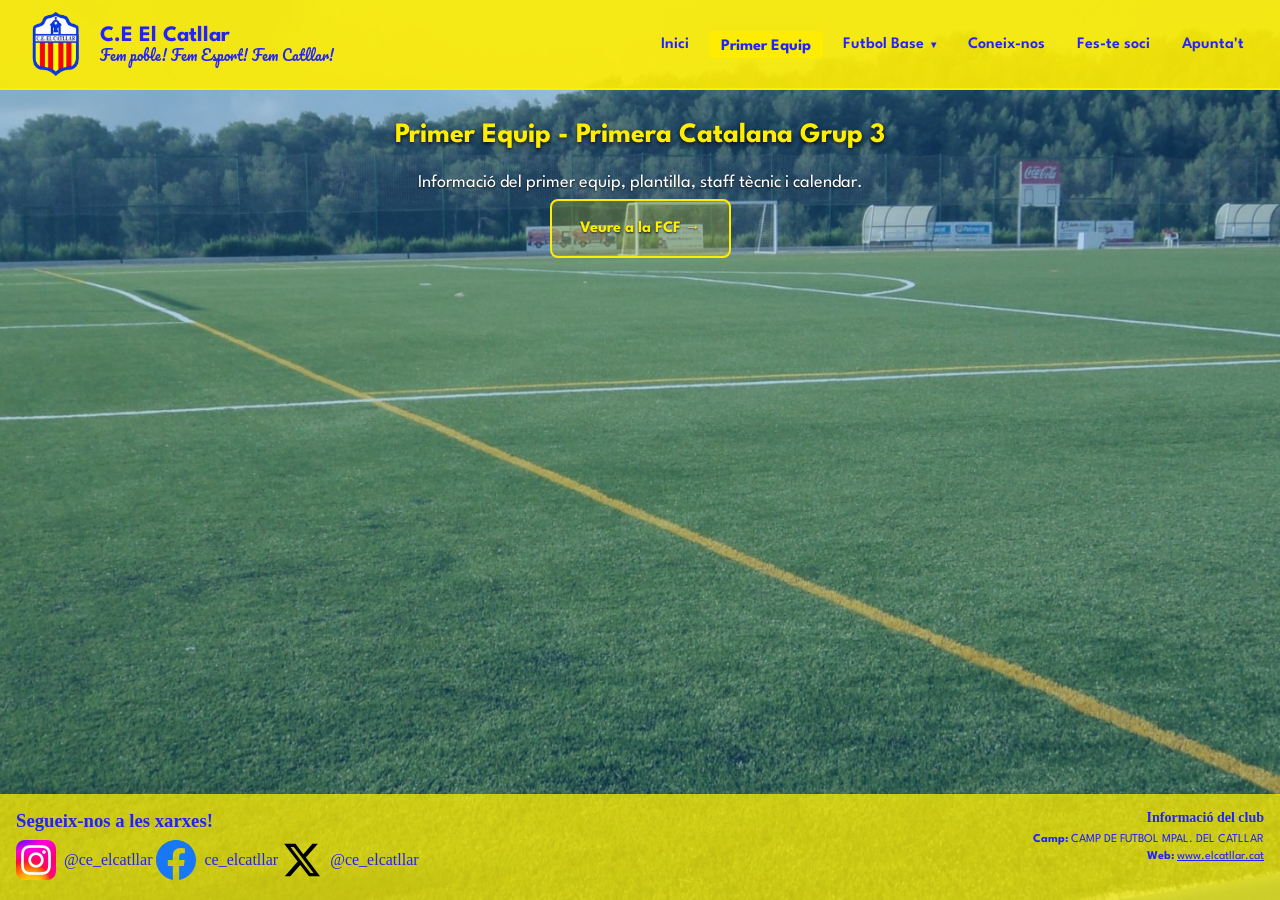
<file: primer-equip.html>
<!DOCTYPE html>
<html lang="ca">
<head>
    <meta charset="UTF-8">
    <meta name="viewport" content="width=device-width, initial-scale=1.0">
    <link rel="stylesheet" href="styles.css">
    <title>Primer Equip - C.E El Catllar</title>
    <link rel="preconnect" href="https://fonts.googleapis.com">
    <link rel="preconnect" href="https://fonts.gstatic.com" crossorigin>
    <link href="https://fonts.googleapis.com/css2?family=League+Spartan:wght@100..900&display=swap" rel="stylesheet">
    <link href="https://fonts.googleapis.com/css2?family=Pacifico&display=swap" rel="stylesheet">
    <link rel="icon" type="image/png" href="srcs/Elcatllar_200x200.png">
</head>
<body>
    <header class="cabeza">
        <a class="cabeza-inici" href="index.html" title="Tornar a l'inici">
            <img src="srcs/Elcatllar_200x200.png" alt="Escut" class="escudo">
            <div class="titulos">
                <h1>C.E El Catllar</h1>
                <h2>Fem poble! Fem Esport! Fem Catllar!</h2>
            </div>
        </a>
        <nav class="navegacion" aria-label="Navegació principal">
            <ul>
                <li><a href="index.html">Inici</a></li>
                <li><a href="primer-equip.html" class="actiu">Primer Equip</a></li>
                <li class="dropdown">
                    <a href="futbol-base.html" class="dropdown-activador">Futbol Base</a>
                    <ul class="dropdown-menu">
                        <li><a href="equips.html">Equips</a></li>
                        <li><a href="resultats.html">Resultats</a></li>
                        <li><a href="fotos.html">Fotos</a></li>
                    </ul>
                </li>
                <li><a href="coneix-nos.html">Coneix-nos</a></li>
                <li><a href="fes-te-soci.html">Fes-te soci</a></li>
                <li><a href="apunta.html">Apunta't</a></li>
            </ul>
        </nav>
    </header>

    <main class="contenido-pagina">
        <section class="primer-equip-section">
            <h2 class="primer-equip-title">Primer Equip - Primera Catalana Grup 3</h2>
            <div class="primer-equip-info">
                <p>Informació del primer equip, plantilla, staff tècnic i calendar.</p>
                <p><a href="https://www.fcf.cat/ca/competicio/2026-2027/primera-catalana/grup-3/resultats" target="_blank" rel="noopener" class="boton-menu">Veure a la FCF →</a></p>
            </div>
        </section>
    </main>

    <footer>
        <div class="footer-esquerra">
            <h3>Segueix-nos a les xarxes!</h3>
            <div class="redes">
                <a href="https://www.instagram.com/ce_elcatllar/" target="_blank" rel="noopener">
                    <img src="srcs/Instagram_logo_2022.svg.webp" alt="Instagram" class="logos">
                    <span>@ce_elcatllar</span>
                </a>
                <a href="https://www.facebook.com/ceelcatllar" target="_blank" rel="noopener">
                    <img src="srcs/Facebook_logo.svg" alt="Facebook" class="logos">
                    <span>ce_elcatllar</span>
                </a>
                <a href="https://x.com/ce_elcatllar" target="_blank" rel="noopener">
                    <img src="srcs/X_logo.svg" alt="X" class="logos">
                    <span>@ce_elcatllar</span>
                </a>
            </div>
        </div>
        <div class="info-club">
            <h3>Informació del club</h3>
            <p class="camp"><strong>Camp:</strong> CAMP DE FUTBOL MPAL. DEL CATLLAR</p>
            <p class="adreca"><strong>Web:</strong> <a href="http://www.elcatllar.cat" target="_blank" rel="noopener">www.elcatllar.cat</a></p>
        </div>
    </footer>
</body>
</html>
</file>
<file: styles.css>
* {
  margin: 0;
  padding: 0;
  box-sizing: border-box;
}

body {
  display: flex;
  flex-direction: column;
  min-height: 100vh;
  margin: 0;
  padding: 0;
  background-image: linear-gradient(rgba(0, 102, 204, 0.3), rgba(0, 102, 204, 0.3)), url('srcs/campo.jpg');
  background-size: cover, cover;
  background-position: center, center;
  background-repeat: no-repeat, no-repeat;
  background-attachment: scroll;
}


.escudo {
  width: 64px;
  height: 64px;
  flex-shrink: 0;
}

.cabeza {
  display: flex;
  align-items: center;
  justify-content: space-between;
  gap: 24px;
  background-color: rgba(255, 238, 0, 0.9);
  padding: 12px 24px;
  border-bottom: 2px solid #ffee00;
  flex-wrap: nowrap;
}

.cabeza-inici {
  display: flex;
  align-items: center;
  gap: 12px;
  text-decoration: none;
  flex-shrink: 0;
}

.titulos {
  display: flex;
  flex-direction: column;
  gap: 0;
  line-height: 1.1;
}

.cabeza h1 {
  margin: 0;
  font-size: 22px;
  color: rgb(34, 34, 255);
  font-family: 'League Spartan', sans-serif;
  font-weight: 700;
  white-space: nowrap;
}

.cabeza h2 {
  margin: 0;
  font-size: 14px;
  color: rgb(34, 34, 255);
  font-family: Pacifico, sans-serif;
  font-weight: 400;
  white-space: nowrap;
}

.navegacion {
  display: flex;
  align-items: center;
  flex-shrink: 1;
  min-width: 0;
}

.navegacion ul {
  display: flex;
  align-items: center;
  gap: 8px;
  margin: 0;
  padding: 0;
  list-style: none;
  flex-wrap: wrap;
  justify-content: flex-end;
}

.navegacion li {
  position: relative;
}

.navegacion a {
  display: block;
  padding: 8px 12px;
  color: rgb(34, 34, 255);
  font-family: 'League Spartan', sans-serif;
  font-size: 16px;
  font-weight: 600;
  text-decoration: none;
  border-radius: 4px;
  transition: background 0.2s, color 0.2s;
  white-space: nowrap;
}

.navegacion a:hover,
.navegacion a.actiu {
  background-color: rgba(255, 238, 0, 0.9);
  color: rgb(34, 34, 255);
}

.navegacion a.actiu {
  font-weight: 700;
}

/* Dropdown */
.dropdown {
  position: relative;
}

.dropdown-activador::after {
  content: " ▾";
  font-size: 10px;
  margin-left: 4px;
}

.dropdown-menu {
  position: absolute;
  top: 100%;
  left: 0;
  margin-top: 4px;
  padding: 8px 0;
  background: rgba(255, 238, 0, 0.95);
  border: 1px solid #ffee00;
  border-radius: 0 0 6px 6px;
  list-style: none;
  min-width: 180px;
  opacity: 0;
  visibility: hidden;
  transform: translateY(-8px);
  transition: opacity 0.2s, transform 0.2s, visibility 0.2s;
  z-index: 100;
}

.dropdown:hover .dropdown-menu,
.dropdown:focus-within .dropdown-menu {
  opacity: 1;
  visibility: visible;
  transform: translateY(0);
}

.dropdown-menu li {
  margin: 0;
}

.dropdown-menu a {
  display: block;
  padding: 10px 16px;
  color: rgb(34, 34, 255);
  font-family: 'League Spartan', sans-serif;
  font-size: 15px;
  font-weight: 500;
  border-radius: 0;
}

.dropdown-menu a:hover {
  background-color: rgba(255, 238, 0, 0.2);
}

@media (max-width: 768px) {
  .cabeza {
    flex-direction: column;
    gap: 12px;
    padding: 12px 16px;
  }
  
  .cabeza-inici {
    order: 1;
  }
  
  .navegacion {
    order: 2;
    width: 100%;
  }
  
  .navegacion ul {
    justify-content: center;
    gap: 4px;
  }
  
  .navegacion a {
    padding: 6px 10px;
    font-size: 14px;
  }
  
  .cabeza h1 { font-size: 20px; }
  .cabeza h2 { font-size: 13px; }
  .escudo { width: 56px; height: 56px; }
}

.contenido-inicio {
  display: flex;
  flex-wrap: wrap;
  align-content: stretch;
  align-items: stretch;
  gap: 24px;
  flex: 1;
  width: 100%;
  min-height: 0;
  margin: 0;
  padding: clamp(16px, 3vw, 36px);
  border: none;
  background-color: transparent;
}

/* Pàgines de contingut ple (resultats, fotos, coneix-nos, apunta):
   estiren tot l'espai disponible entre capçalera i peu. */
.contenido-pagina {
  flex: 1;
  display: flex;
  flex-direction: column;
  align-items: center;
  justify-content: center;
  width: 100%;
  min-height: 0;
  padding: clamp(16px, 3vw, 36px);
}

.menus-inicio {
  display: flex;
  flex-direction: column;
  justify-content: space-between;
  flex: 0.8 1 220px;
  padding-top: 8px;
}

.menu-grupo {
  padding: 0;
  background-color: transparent;
}

.menu-grupo h2 {
  margin: 0 0 10px;
  color: #ffee00;
  font-family: 'League Spartan', sans-serif;
  font-size: 16px;
  font-weight: 500;
  line-height: 1.35;
  text-shadow: 0 1px 2px rgba(0, 0, 0, 0.8);
}

.menu-grupo button,
.menu-grupo .boton-menu {
  display: block;
  margin: 0 0 8px;
  padding: 12px 18px;
  border: 1px solid #ffee00;
  background-color: rgba(255, 238, 0, 0.62);
  color: rgb(34, 34, 255);
  font-family: 'League Spartan', sans-serif;
  font-size: 15px;
  text-decoration: none;
  cursor: pointer;
}
.menu-grupo .boton-menu:hover {
  background-color: rgba(255, 238, 0, 0.9);
  color: rgb(34, 34, 255);
}
.navegacion a.actiu {
  border-bottom: 2px solid #ffee00;
  padding-bottom: 2px;
  font-weight: 700;
}
.boton-menu.actiu {
  background-color: rgba(255, 238, 0, 0.9);
  color: rgb(34, 34, 255);
  font-weight: 700;
}

.menu-base {
  margin-top: 0;
}

.menu-apunta {
  margin-top: 0;
}

.zona-partits {
  display: flex;
  flex-direction: column;
  gap: 14px;
  flex: 1.5 1 420px;
  padding-right: 10px;
  min-width: 0;
}

.recuadros-partido {
  display: grid;
  grid-template-columns: repeat(auto-fit, minmax(min(100%, 280px), 1fr));
  align-content: start;
  gap: 14px;
}

.recuadro-partido {
  padding: 18px;
  border: 1px solid #ffee00;
  background-color: rgba(255, 238, 0, 0.16);
  color: #ffee00;
  font-family: Georgia, serif;
  font-size: 14px;
  display: flex;
  flex-direction: column;
}
.partido-info {
  flex: 1;
  display: flex;
  flex-direction: column;
  justify-content: center;
  align-items: center;
}
.partido-info .fila-partido {
  width: 100%;
}

.recuadro-partido h2 {
  flex-shrink: 0;
  color: #ffee00;
  font-size: inherit;
  font-weight: 400;
  text-shadow: 0 1px 2px rgba(0, 0, 0, 0.8);
}

/* Nova estructura: escuts dalt, noms sota, marcador al mig, info al final */
.fila-partido {
  display: flex;
  flex-direction: column;
  align-items: center;
  gap: 8px;
  width: 100%;
}

.escudos-row {
  display: flex;
  justify-content: center;
  align-items: center;
  gap: 24px;
  width: 100%;
  margin-bottom: 4px;
}

.escudo-grande {
  width: 72px;
  height: 72px;
  object-fit: contain;
  flex-shrink: 0;
  filter: drop-shadow(0 2px 4px rgba(0,0,0,0.3));
}

.nombres-row {
  display: flex;
  justify-content: center;
  align-items: center;
  gap: 16px;
  width: 100%;
  margin-bottom: 8px;
}

.nombre-equipo {
  font-family: 'League Spartan', sans-serif;
  font-size: 14px;
  font-weight: 700;
  color: #fff;
  text-shadow: 0 1px 3px rgba(0,0,0,0.8);
  text-align: center;
  max-width: 100px;
  word-wrap: break-word;
}

.marcador-central {
  font-family: 'League Spartan', sans-serif;
  font-size: 28px;
  font-weight: 900;
  color: #ffee00;
  text-shadow: 0 2px 4px rgba(0,0,0,0.9);
  white-space: nowrap;
}

.info-partido {
  display: flex;
  flex-direction: column;
  align-items: center;
  gap: 2px;
  width: 100%;
  text-align: center;
}

.fecha {
  font-family: 'League Spartan', sans-serif;
  font-size: 12px;
  color: #ffee00;
  margin: 0;
  text-shadow: 0 1px 2px rgba(0,0,0,0.8);
}

.campo {
  font-family: 'League Spartan', sans-serif;
  font-size: 11px;
  color: rgba(255,255,255,0.7);
  margin: 0;
  text-shadow: 0 1px 2px rgba(0,0,0,0.8);
}

a {
  color: rgb(34, 34, 255);
  text-decoration: none;
}
footer {
  display: flex;
  flex-wrap: wrap;
  gap: 24px;
  align-items: flex-start;
  justify-content: space-between;
  background-color: rgba(255, 238, 0, 0.75);
  padding: 16px;
}

.footer-esquerra {
  display: flex;
  flex-direction: column;
  gap: 8px;
  flex: 1;
  min-width: 240px;
}

.info-club {
  flex: 0 0 auto;
  min-width: 240px;
  margin-left: auto;
  text-align: right;
}

.info-club h3 {
  color: rgb(34, 34, 255);
  margin: 0 0 8px;
  font-size: 14px;
}

.info-club p {
  margin: 0 0 4px;
  font-family: 'League Spartan', sans-serif;
  font-size: 12px;
  color: rgb(34, 34, 255);
}

.info-club a {
  color: rgb(34, 34, 255);
  text-decoration: underline;
}

.info-club p strong {
  font-weight: 700;
}

.info-club .camp,
.info-club .adreca {
  margin-bottom: 6px;
}

footer h3 {
  color: rgb(34, 34, 255);
  margin: 0;
}
.redes a {
  display: inline-flex;
  align-items: center;
  gap: 8px;
  color: rgb(34, 34, 255);
  text-decoration: none;
}
.redes a:hover {
  opacity: 0.8;
}
.logos {
  width: 40px;
  height: 40px;
}

/* CLASSIFICACIÓ - rectangle groc, minimalista, 3 columnes, estira fins al final del fons */
.recuadro-classificacio {
  flex: 1;
  display: flex;
  flex-direction: column;
  padding: 14px 18px;
  border: 1px solid rgba(255, 238, 0, 0.6);
  background-color: rgba(255, 238, 0, 0.22);
  min-height: 300px;
}

.recuadro-classificacio h2 {
  color: #ffee00;
  font-family: 'League Spartan', sans-serif;
  font-size: 15px;
  font-weight: 400;
  text-shadow: 0 1px 2px rgba(0, 0, 0, 0.8);
  margin: 0 0 8px;
  text-align: center;
}

.classificacio-info {
  flex: 1;
  display: flex;
  flex-direction: column;
}

.classificacio-info p {
  margin: auto;
  color: #fff;
  font-family: 'League Spartan', sans-serif;
}

/* Xarxa de 3 columnes: cada columna conté un rang contigu d'equips */
.xarxa-classificacio {
  display: flex;
  flex-direction: row;
  gap: 1px;
  background-color: rgba(255, 238, 0, 0.22);
  border: 1px solid rgba(255, 238, 0, 0.28);
  font-family: 'League Spartan', sans-serif;
  font-size: 12px;
  flex: 1;
  height: 100%;
  min-height: 0;
}

.xarxa-columna {
  flex: 1 1 0;
  min-width: 0;
  display: flex;
  flex-direction: column;
  gap: 1px;
  background-color: rgba(255, 238, 0, 0.22);
  border-right: 1px solid rgba(255, 238, 0, 0.28);
  height: 100%;
}
.xarxa-columna:last-child {
  border-right: none;
}

/* Indicadors de posició: ascens, playoff, descendent */
.cella-classificacio::before {
  content: "";
  width: 8px;
  height: 8px;
  border-radius: 50%;
  flex-shrink: 0;
  margin-right: 4px;
}

/* Posició 1: Verd (ascens directe) */
.cella-classificacio.pos-1::before,
.cella-classificacio.equip-club.pos-1::before {
  background: #2ecc71 !important;
  box-shadow: 0 0 6px #2ecc71;
}

/* Posició 2: Blau */
.cella-classificacio.pos-2::before,
.cella-classificacio.equip-club.pos-2::before {
  background: #3498db !important;
  box-shadow: 0 0 6px #3498db;
}

/* Posició 3-6: Taronja */
.cella-classificacio.pos-3::before,
.cella-classificacio.pos-4::before,
.cella-classificacio.pos-5::before,
.cella-classificacio.pos-6::before,
.cella-classificacio.equip-club.pos-3::before,
.cella-classificacio.equip-club.pos-4::before,
.cella-classificacio.equip-club.pos-5::before,
.cella-classificacio.equip-club.pos-6::before {
  background: #f39c12 !important;
  box-shadow: 0 0 6px #f39c12;
}

/* Darreres 4 posicions: Descens - Vermell */
.cella-classificacio.pos-descens::before,
.cella-classificacio.equip-club.pos-descens::before {
  background: #e74c3c !important;
  box-shadow: 0 0 6px #e74c3c;
}

.cella-classificacio {
  background-color: rgba(255, 238, 0, 0.08);
  padding: 8px 10px;
  display: flex;
  align-items: center;
  gap: 6px;
  color: #fff;
  text-shadow: 0 1px 2px rgba(0,0,0,0.7);
  flex: 1;
  min-height: 0;
}

.cella-classificacio .posicio {
  font-weight: 900;
  color: #ffee00;
  font-size: 12px;
  min-width: 16px;
  text-align: center;
}

.cella-classificacio .escut-classificacio {
  width: 22px;
  height: 22px;
  object-fit: contain;
  flex-shrink: 0;
}

.cella-classificacio .nom-equip-classificacio {
  font-size: 11px;
  line-height: 1.1;
  flex: 1;
  min-width: 0;
  white-space: normal;
  word-break: break-word;
}

.cella-classificacio .pts-classificacio {
  font-weight: 900;
  color: #ffee00;
  font-size: 13px;
  flex-shrink: 0;
}

.cella-classificacio.equip-club {
  background-color: rgba(255, 238, 0, 0.25);
}
.cella-classificacio.equip-club .posicio,
.cella-classificacio.equip-club .nom-equip-classificacio,
.cella-classificacio.equip-club .pts-classificacio {
  color: #ffee00;
}

@media (max-width: 600px) {
  .xarxa-classificacio {
    flex-direction: column;
  }
  .xarxa-columna {
    flex-direction: row;
    flex-wrap: wrap;
  }
  .xarxa-classificacio {
    font-size: 11px;
  }
  .cella-classificacio {
    padding: 5px 8px;
  }
  .cella-classificacio .escut-classificacio {
    width: 20px;
    height: 20px;
  }
}

/* Imatge dels resultats: s'ajusta al marcador sense estirar */
.imatge-resultats {
  width: 100%;
  max-width: 760px;
  height: auto;
  display: block;
  margin: 0 auto;
  border: 1px solid rgba(255, 238, 0, 0.5);
  border-radius: 6px;
  cursor: zoom-in;
}

/* MURAL DE FOTOS — columnes CSS (masonry), no quadrícula */
.mural-fotos {
  column-count: 4;
  column-gap: 12px;
  padding: 10px;
  width: 100%;
  max-width: 1200px;
}
.foto {
  break-inside: avoid;
  margin-bottom: 12px;
  background: rgba(255, 238, 0, 0.12);
  border: 1px solid rgba(255, 238, 0, 0.5);
  border-radius: 6px;
  overflow: hidden;
  box-shadow: 0 2px 6px rgba(0, 0, 0, 0.25);
}
.foto img {
  width: 100%;
  display: block;
  cursor: zoom-in;
}
.foto-gran img   { height: 300px; object-fit: cover; }
.foto-medium img { height: 200px; object-fit: cover; }
.foto-petit img  { height: 140px; object-fit: cover; }
.foto figcaption {
  padding: 6px 10px;
  font-family: 'League Spartan', sans-serif;
  font-size: 11px;
  color: #ffee00;
  text-shadow: 0 1px 2px rgba(0, 0, 0, 0.8);
  text-align: center;
}
@media (max-width: 900px)  { .mural-fotos { column-count: 3; } }
@media (max-width: 600px)  { .mural-fotos { column-count: 2; } }
@media (max-width: 420px)  { .mural-fotos { column-count: 1; } }

/* LIGHTBOX */
#lightbox {
  position: fixed;
  inset: 0;
  background: rgba(0, 0, 0, 0.92);
  display: none;
  align-items: center;
  justify-content: center;
  z-index: 9999;
  padding: 20px;
  cursor: zoom-out;
}
#lightbox.obert {
  display: flex;
}
#lightbox-img {
  max-width: 100%;
  max-height: 100%;
  object-fit: contain;
  border-radius: 6px;
  box-shadow: 0 8px 40px rgba(0, 0, 0, 0.6);
}
#lightbox-tancar {
  position: fixed;
  top: 24px;
  right: 32px;
  background: none;
  border: none;
  color: #fff;
  font-size: 40px;
  cursor: pointer;
  line-height: 1;
  opacity: 0.85;
  transition: opacity 0.2s;
}
#lightbox-tancar:hover {
  opacity: 1;
}

/* EQUIPS PAGE */
.equips-container {
  max-width: 1000px;
  width: 100%;
}

.equips-title {
  color: #ffee00;
  font-family: 'League Spartan', sans-serif;
  font-size: 28px;
  margin-bottom: 24px;
  text-shadow: 0 2px 4px rgba(0,0,0,0.8);
  text-align: center;
}

.equips-grid {
  display: grid;
  grid-template-columns: repeat(auto-fit, minmax(300px, 1fr));
  gap: 24px;
}

.equip-card {
  background: rgba(255,238,0,0.12);
  border: 1px solid rgba(255,173,53,0.5);
  border-radius: 8px;
  padding: 24px;
}

.equip-nom {
  color: #ffee00;
  font-family: 'League Spartan', sans-serif;
  font-size: 20px;
  margin-bottom: 12px;
  text-shadow: 0 1px 2px rgba(0,0,0,0.8);
}

.equip-categoria,
.equip-entrenador,
.equip-jugadors {
  color: #fff;
  font-family: 'League Spartan', sans-serif;
  font-size: 15px;
  line-height: 1.6;
  margin-bottom: 8px;
}

.equip-jugadors {
  margin-bottom: 0;
}

.equips-total {
  margin-top: 32px;
  text-align: center;
  color: rgba(255,255,255,0.7);
  font-family: 'League Spartan', sans-serif;
  font-size: 14px;
}

.equips-total strong {
  color: #fff;
}

.equips-total a {
  color: #ffee00;
}

/* JUGADORS DESTACATS */
.destacats-section {
  margin-top: 48px;
  padding-top: 32px;
  border-top: 1px solid rgba(255,173,53,0.3);
}

.destacats-title {
  color: #ffee00;
  font-family: 'League Spartan', sans-serif;
  font-size: 24px;
  margin-bottom: 24px;
  text-shadow: 0 2px 4px rgba(0,0,0,0.8);
  text-align: center;
}

.destacat-equip {
  margin-bottom: 32px;
}

.destacat-equip-title {
  color: #ffad35;
  font-family: 'League Spartan', sans-serif;
  font-size: 18px;
  margin-bottom: 16px;
  border-bottom: 1px solid rgba(255,173,53,0.3);
  padding-bottom: 8px;
}

.destacats-grid {
  display: grid;
  grid-template-columns: repeat(auto-fit, minmax(250px, 1fr));
  gap: 16px;
}

.destacat-card {
  background: rgba(255,238,0,0.1);
  border: 1px solid rgba(255,173,53,0.4);
  border-radius: 8px;
  padding: 16px;
  text-align: center;
}

.destacat-jugador {
  color: #fff;
  font-family: 'League Spartan', sans-serif;
  font-size: 16px;
  margin-bottom: 6px;
}

.destacat-posicio {
  color: #ffee00;
  font-family: 'League Spartan', sans-serif;
  font-size: 13px;
  margin-bottom: 10px;
}

.destacat-descripcio {
  color: rgba(255,255,255,0.8);
  font-family: 'League Spartan', sans-serif;
  font-size: 12px;
  line-height: 1.4;
}

.destacats-nota {
  margin-top: 24px;
  text-align: center;
  color: rgba(255,255,255,0.6);
  font-family: 'League Spartan', sans-serif;
  font-size: 13px;
}

.destacats-nota em {
  font-style: italic;
}

/* RESPONSIVE EQUIPS */
@media (max-width: 600px) {
  .equips-title {
    font-size: 22px;
  }
  .equip-card {
    padding: 16px;
  }
  .destacats-title {
    font-size: 20px;
  }
  .destacat-equip-title {
    font-size: 16px;
  }
}

/* GENERAL PAGE CLASSES */
.contenido-inicio {
  flex: 1;
  display: flex;
  flex-direction: column;
}

.menus-inicio {
  display: flex;
  flex-direction: column;
  gap: 24px;
  padding: 24px;
  background: rgba(0, 0, 0, 0.5);
  border-radius: 12px;
  margin: 24px;
}

.menu-grupo {
  display: flex;
  flex-direction: column;
  gap: 12px;
}

.menu-grupo h2 {
  color: #ffee00;
  font-family: 'League Spartan', sans-serif;
  font-size: 18px;
  text-shadow: 0 1px 2px rgba(0,0,0,0.8);
}

.menu-base h2,
.menu-apunta h2 {
  color: #ffad35;
}

.boton-menu {
  display: inline-block;
  padding: 14px 28px;
  background: rgba(255, 238, 0, 0.2);
  border: 2px solid #ffee00;
  border-radius: 8px;
  color: #ffee00;
  font-family: 'League Spartan', sans-serif;
  font-size: 16px;
  font-weight: 700;
  text-decoration: none;
  text-align: center;
  transition: all 0.2s;
}

.boton-menu:hover {
  background: #ffee00;
  color: #2200ff;
}

.zona-partits {
  flex: 1;
  display: flex;
  flex-direction: column;
  gap: 24px;
  padding: 0 24px 24px;
}

.recuadros-partido {
  display: flex;
  gap: 24px;
  flex-wrap: wrap;
}

.recuadro-partido {
  flex: 1;
  min-width: 280px;
  background: rgba(0, 0, 0, 0.6);
  border: 1px solid rgba(255, 173, 53, 0.4);
  border-radius: 12px;
  padding: 24px;
  display: flex;
  flex-direction: column;
}

.recuadro-partido h2 {
  color: #ffee00;
  font-family: 'League Spartan', sans-serif;
  font-size: 20px;
  margin-bottom: 16px;
  text-shadow: 0 1px 2px rgba(0,0,0,0.8);
}

.partido-info {
  color: #fff;
  font-family: 'League Spartan', sans-serif;
  font-size: 16px;
  line-height: 1.6;
  flex: 1;
}

.partido-info p {
  margin-bottom: 12px;
}

.recuadro-classificacio {
  background: rgba(0, 0, 0, 0.6);
  border: 1px solid rgba(255, 173, 53, 0.4);
  border-radius: 12px;
  padding: 24px;
}

.recuadro-classificacio h2 {
  color: #ffee00;
  font-family: 'League Spartan', sans-serif;
  font-size: 20px;
  margin-bottom: 16px;
  text-shadow: 0 1px 2px rgba(0,0,0,0.8);
}

.classificacio-info {
  color: #fff;
  font-family: 'League Spartan', sans-serif;
  font-size: 15px;
  line-height: 1.6;
}

.contenido-pagina {
  flex: 1;
  display: flex;
  flex-direction: column;
  align-items: center;
  padding: 32px 24px;
}

/* PRIMER EQUIP */
.primer-equip-section {
  max-width: 820px;
  width: 100%;
  flex: 1;
  display: flex;
  flex-direction: column;
}

.primer-equip-title {
  color: #ffee00;
  font-family: 'League Spartan', sans-serif;
  font-size: 28px;
  margin-bottom: 20px;
  text-shadow: 0 2px 4px rgba(0,0,0,0.8);
  text-align: center;
}

.primer-equip-info {
  color: #fff;
  font-family: 'League Spartan', sans-serif;
  font-size: 18px;
  line-height: 1.7;
  text-align: center;
  text-shadow: 0 1px 2px rgba(0,0,0,0.8);
  margin-bottom: 24px;
}

.primer-equip-link {
  display: inline-block;
}

/* FUTBOL BASE */
.futbol-base-section {
  max-width: 800px;
  text-align: center;
}

.futbol-base-title {
  color: #ffee00;
  font-family: 'League Spartan', sans-serif;
  font-size: 28px;
  margin-bottom: 20px;
  text-shadow: 0 2px 4px rgba(0,0,0,0.8);
}

.futbol-base-text {
  color: #fff;
  font-family: 'League Spartan', sans-serif;
  font-size: 18px;
  line-height: 1.7;
  margin-bottom: 32px;
  text-shadow: 0 1px 2px rgba(0,0,0,0.8);
}

.futbol-base-botons {
  display: flex;
  flex-wrap: wrap;
  justify-content: center;
  gap: 24px;
  margin-top: 32px;
}

.futbol-base-boto {
  font-size: 20px;
  padding: 24px 40px;
}

.futbol-base-categories {
  margin-top: 48px;
  text-align: left;
  max-width: 700px;
  margin-left: auto;
  margin-right: auto;
}

.futbol-base-categories-title {
  color: #ffee00;
  font-family: 'League Spartan', sans-serif;
  font-size: 22px;
  margin-bottom: 16px;
  text-shadow: 0 1px 2px rgba(0,0,0,0.8);
}

.futbol-base-categories-list {
  color: #fff;
  font-family: 'League Spartan', sans-serif;
  font-size: 16px;
  line-height: 2;
  list-style: none;
  padding: 0;
}

.futbol-base-categories-list li strong {
  color: #ffee00;
}

/* RESULTATS */
.resultats-section {
  max-width: 820px;
  width: 100%;
  flex: 1;
  display: flex;
  flex-direction: column;
}

.resultats-title {
  color: #ffee00;
  font-family: 'League Spartan', sans-serif;
  font-size: 28px;
  margin-bottom: 20px;
  text-shadow: 0 2px 4px rgba(0,0,0,0.8);
  text-align: center;
}

.imatge-resultats {
  max-width: 100%;
  height: auto;
  border-radius: 8px;
  box-shadow: 0 4px 20px rgba(0,0,0,0.5);
  cursor: zoom-in;
}

/* FOTOS */
.mural-fotos {
  columns: 3;
  column-gap: 16px;
  padding: 24px;
}

.foto {
  break-inside: avoid;
  margin-bottom: 16px;
  border-radius: 8px;
  overflow: hidden;
  box-shadow: 0 4px 15px rgba(0,0,0,0.4);
  transition: transform 0.2s;
}

.foto:hover {
  transform: scale(1.02);
}

.foto img {
  width: 100%;
  height: auto;
  display: block;
  cursor: zoom-in;
}

.foto figcaption {
  background: rgba(0, 0, 0, 0.8);
  color: #ffee00;
  font-family: 'League Spartan', sans-serif;
  font-size: 14px;
  padding: 8px 12px;
  text-align: center;
}

.foto-gran {
  /* full width in column */
}

.foto-medium {
  /* medium */
}

.foto-petit {
  /* small */
}

@media (max-width: 900px) {
  .mural-fotos {
    columns: 2;
  }
}

@media (max-width: 600px) {
  .mural-fotos {
    columns: 1;
  }
}

/* CONEIX-NOS */
.coneix-nos-section {
  max-width: 800px;
  text-align: center;
}

.coneix-nos-title {
  color: #ffee00;
  font-family: 'League Spartan', sans-serif;
  font-size: 28px;
  margin-bottom: 20px;
  text-shadow: 0 2px 4px rgba(0,0,0,0.8);
}

.coneix-nos-text {
  color: #fff;
  font-family: 'League Spartan', sans-serif;
  font-size: 18px;
  line-height: 1.7;
  margin-bottom: 24px;
  text-shadow: 0 1px 2px rgba(0,0,0,0.8);
}

.coneix-nos-stats {
  display: flex;
  flex-wrap: wrap;
  justify-content: center;
  gap: 16px;
  margin-top: 32px;
}

.stat-card {
  background: rgba(255,238,0,0.12);
  border: 1px solid rgba(255,173,53,0.5);
  border-radius: 8px;
  padding: 24px 32px;
  min-width: 200px;
}

.stat-number {
  color: #ffee00;
  font-family: 'League Spartan', sans-serif;
  font-size: 32px;
  font-weight: 900;
  margin: 0;
  text-shadow: 0 2px 4px rgba(0,0,0,0.9);
}

.stat-label {
  color: #fff;
  font-family: 'League Spartan', sans-serif;
  font-size: 14px;
  margin: 8px 0 0;
}

/* FES-TE SOCI */
.fes-te-soci-section {
  max-width: 800px;
  text-align: center;
}

.fes-te-soci-title {
  color: #ffee00;
  font-family: 'League Spartan', sans-serif;
  font-size: 28px;
  margin-bottom: 20px;
  text-shadow: 0 2px 4px rgba(0,0,0,0.8);
}

.fes-te-soci-text {
  color: #fff;
  font-family: 'League Spartan', sans-serif;
  font-size: 18px;
  line-height: 1.7;
  margin-bottom: 24px;
  text-shadow: 0 1px 2px rgba(0,0,0,0.8);
}

.fes-te-soci-beneficis {
  color: #fff;
  font-family: 'League Spartan', sans-serif;
  font-size: 18px;
  line-height: 1.7;
  margin-bottom: 32px;
  text-shadow: 0 1px 2px rgba(0,0,0,0.8);
}

.fes-te-soci-cards {
  display: flex;
  flex-wrap: wrap;
  justify-content: center;
  gap: 24px;
  margin-top: 32px;
}

.soci-card {
  background: rgba(255,238,0,0.12);
  border: 1px solid rgba(255,173,53,0.5);
  border-radius: 8px;
  padding: 32px;
  min-width: 260px;
  max-width: 320px;
  text-align: left;
}

.soci-card-title {
  color: #ffee00;
  font-family: 'League Spartan', sans-serif;
  font-size: 20px;
  margin-bottom: 16px;
  text-shadow: 0 1px 2px rgba(0,0,0,0.8);
}

.soci-card-list {
  color: #fff;
  font-family: 'League Spartan', sans-serif;
  font-size: 16px;
  line-height: 2;
  list-style: none;
  padding: 0;
  margin: 0;
}

.soci-card-list strong {
  color: #ffee00;
}

.soci-card-ol {
  color: #fff;
  font-family: 'League Spartan', sans-serif;
  font-size: 16px;
  line-height: 2;
  padding-left: 20px;
  margin: 0;
}

.soci-card-ol a {
  color: #ffee00;
}

.soci-iban {
  margin-top: 32px;
  color: rgba(255,255,255,0.7);
  font-family: 'League Spartan', sans-serif;
  font-size: 14px;
}

.soci-iban strong {
  color: #fff;
}

/* APUNTA */
.apunta-section {
  max-width: 600px;
  text-align: center;
}

.apunta-title {
  color: #ffee00;
  font-family: 'League Spartan', sans-serif;
  font-size: 28px;
  margin-bottom: 20px;
  text-shadow: 0 2px 4px rgba(0,0,0,0.8);
}

.apunta-text {
  color: #fff;
  font-family: 'League Spartan', sans-serif;
  font-size: 18px;
  line-height: 1.7;
  margin-bottom: 32px;
  text-shadow: 0 1px 2px rgba(0,0,0,0.8);
}

.apunta-form {
  text-align: left;
  background: rgba(255,238,0,0.12);
  border: 1px solid rgba(255,173,53,0.5);
  border-radius: 8px;
  padding: 32px;
}

.apunta-form-group {
  margin-bottom: 20px;
}

.apunta-label {
  display: block;
  color: #ffee00;
  font-family: 'League Spartan', sans-serif;
  font-size: 16px;
  margin-bottom: 6px;
  text-shadow: 0 1px 2px rgba(0,0,0,0.8);
}

.apunta-input {
  width: 100%;
  padding: 12px 16px;
  border: 1px solid rgba(255,173,53,0.5);
  border-radius: 4px;
  background: rgba(0,0,0,0.3);
  color: #fff;
  font-family: 'League Spartan', sans-serif;
  font-size: 16px;
  box-sizing: border-box;
}

.apunta-input:focus {
  outline: none;
  border-color: #ffee00;
}

.apunta-radio-group {
  margin-bottom: 20px;
}

.apunta-radio-label {
  display: block;
  color: #ffee00;
  font-family: 'League Spartan', sans-serif;
  font-size: 16px;
  margin-bottom: 12px;
  text-shadow: 0 1px 2px rgba(0,0,0,0.8);
}

.apunta-radio-options {
  display: flex;
  flex-wrap: wrap;
  gap: 16px;
}

.apunta-radio-option {
  display: flex;
  align-items: center;
  gap: 8px;
  cursor: pointer;
}

.apunta-radio {
  accent-color: #ffee00;
  width: 18px;
  height: 18px;
}

.apunta-radio-text {
  color: #fff;
  font-family: 'League Spartan', sans-serif;
  font-size: 16px;
}

.apunta-submit {
  width: 100%;
  padding: 16px;
  background: #ffee00;
  border: none;
  border-radius: 4px;
  color: #2200ff;
  font-family: 'League Spartan', sans-serif;
  font-size: 18px;
  font-weight: 700;
  cursor: pointer;
  transition: background 0.2s;
}

.apunta-submit:hover {
  background: #ffd600;
}

.apunta-nota {
  margin-top: 20px;
  color: rgba(255,255,255,0.7);
  font-family: 'League Spartan', sans-serif;
  font-size: 13px;
  text-align: center;
}

/* RESPONSIVE GENERAL */
@media (max-width: 768px) {
  .menus-inicio {
    margin: 16px;
    padding: 16px;
  }
  .recuadros-partido {
    flex-direction: column;
  }
  .recuadro-partido {
    min-width: 100%;
  }
  .futbol-base-boto {
    font-size: 18px;
    padding: 20px 32px;
  }
  .soci-card {
    min-width: 100%;
    max-width: 100%;
  }
  .apunta-form {
    padding: 24px;
  }
}
</file>
